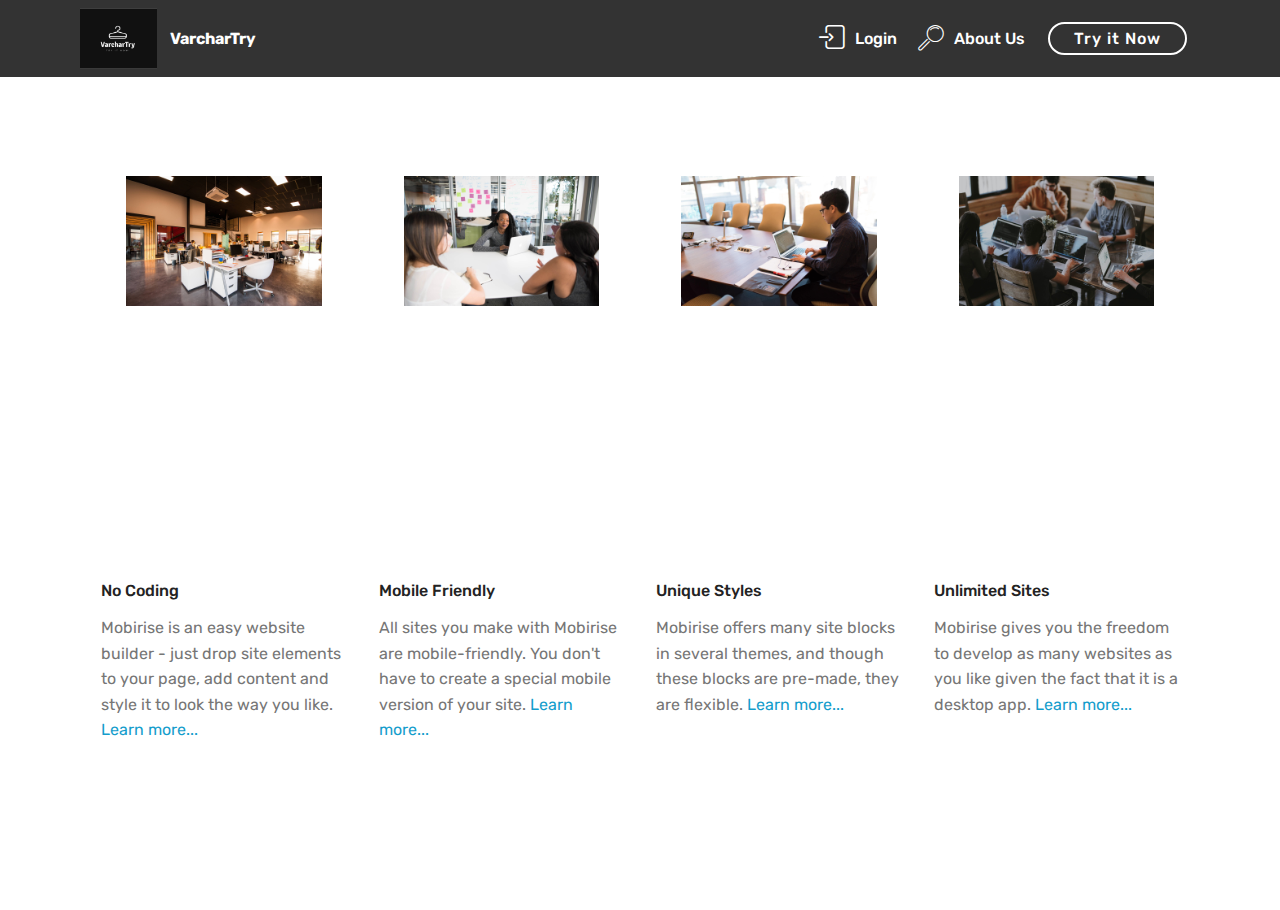
<file: page1.html>
<!DOCTYPE html>
<html  >
<head>
  <!-- Site made with Mobirise Website Builder v4.12.3, https://mobirise.com -->
  <meta charset="UTF-8">
  <meta http-equiv="X-UA-Compatible" content="IE=edge">
  <meta name="generator" content="Mobirise v4.12.3, mobirise.com">
  <meta name="viewport" content="width=device-width, initial-scale=1, minimum-scale=1">
  <link rel="shortcut icon" href="assets/images/logo-122x96.png" type="image/x-icon">
  <meta name="description" content="Website Builder Description">
  
  
  <title>Page 1</title>
  <link rel="stylesheet" href="assets/web/assets/mobirise-icons/mobirise-icons.css">
  <link rel="stylesheet" href="assets/web/assets/mobirise-icons-bold/mobirise-icons-bold.css">
  <link rel="stylesheet" href="assets/bootstrap/css/bootstrap.min.css">
  <link rel="stylesheet" href="assets/bootstrap/css/bootstrap-grid.min.css">
  <link rel="stylesheet" href="assets/bootstrap/css/bootstrap-reboot.min.css">
  <link rel="stylesheet" href="assets/tether/tether.min.css">
  <link rel="stylesheet" href="assets/dropdown/css/style.css">
  <link rel="stylesheet" href="assets/theme/css/style.css">
  <link rel="preload" as="style" href="assets/mobirise/css/mbr-additional.css"><link rel="stylesheet" href="assets/mobirise/css/mbr-additional.css" type="text/css">
  
  
  
</head>
<body>
  <section class="menu cid-qTkzRZLJNu" once="menu" id="menu1-3">

    

    <nav class="navbar navbar-expand beta-menu navbar-dropdown align-items-center navbar-fixed-top navbar-toggleable-sm">
        <button class="navbar-toggler navbar-toggler-right" type="button" data-toggle="collapse" data-target="#navbarSupportedContent" aria-controls="navbarSupportedContent" aria-expanded="false" aria-label="Toggle navigation">
            <div class="hamburger">
                <span></span>
                <span></span>
                <span></span>
                <span></span>
            </div>
        </button>
        <div class="menu-logo">
            <div class="navbar-brand">
                <span class="navbar-logo">
                    <a href="https://mobirise.com">
                         <img src="assets/images/logo-122x96.png" alt="Mobirise" title="" style="height: 3.8rem;">
                    </a>
                </span>
                <span class="navbar-caption-wrap"><a class="navbar-caption text-white display-4" href="#top">VarcharTry</a></span>
            </div>
        </div>
        <div class="collapse navbar-collapse" id="navbarSupportedContent">
            <ul class="navbar-nav nav-dropdown" data-app-modern-menu="true"><li class="nav-item">
                    <a class="nav-link link text-white display-4" href="https://mobirise.com"><span class="mbrib-login mbr-iconfont mbr-iconfont-btn"></span>
                        Login</a>
                </li>
                <li class="nav-item">
                    <a class="nav-link link text-white display-4" href="https://mobirise.com">
                        <span class="mbri-search mbr-iconfont mbr-iconfont-btn"></span>
                        About Us
                    </a>
                </li></ul>
            <div class="navbar-buttons mbr-section-btn"><a class="btn btn-sm btn-white-outline display-4" href="page1.html">Try it Now</a></div>
        </div>
    </nav>
</section>

<section class="engine"><a href="https://mobirise.info/v">html templates</a></section><section class="features2 cid-rVsFxqhuYc" id="features2-4">

    

    
    
    <div class="container">
        <div class="media-container-row">
            <div class="card p-3 col-12 col-md-6 col-lg-3">
                <div class="card-wrapper">
                    <div class="card-img">
                        <img src="assets/images/background1.jpg" alt="Mobirise">
                    </div>
                    <div class="card-box">
                        <h4 class="card-title pb-3 mbr-fonts-style display-7">
                            No Coding
                        </h4>
                        <p class="mbr-text mbr-fonts-style display-7">
                            Mobirise is an easy website builder - just drop site elements to your page, add content and style it to look the way you like. <a href="https://mobirise.co">Learn more...</a>
                        </p>
                    </div>
                </div>
            </div>

            <div class="card p-3 col-12 col-md-6 col-lg-3">
                <div class="card-wrapper">
                    <div class="card-img">
                        <img src="assets/images/background2.jpg" alt="Mobirise">
                    </div>
                    <div class="card-box ">
                        <h4 class="card-title pb-3 mbr-fonts-style display-7">
                            Mobile Friendly
                        </h4>
                        <p class="mbr-text mbr-fonts-style display-7">
                            All sites you make with Mobirise are mobile-friendly. You don't have to create a special mobile version of your site. <a href="https://mobirise.co">Learn more...</a>
                        </p>
                    </div>
                </div>
            </div>

            <div class="card p-3 col-12 col-md-6 col-lg-3">
                <div class="card-wrapper">
                    <div class="card-img">
                        <img src="assets/images/background3.jpg" alt="Mobirise">
                    </div>
                    <div class="card-box">
                        <h4 class="card-title pb-3 mbr-fonts-style display-7">
                            Unique Styles
                        </h4>
                        <p class="mbr-text mbr-fonts-style display-7">
                            Mobirise offers many site blocks in several themes, and though these blocks are pre-made, they are flexible. <a href="https://mobirise.co">Learn more...</a>
                        </p>
                    </div>
                </div>
            </div>

            <div class="card p-3 col-12 col-md-6 col-lg-3">
                <div class="card-wrapper">
                    <div class="card-img">
                        <img src="assets/images/background4.jpg" alt="Mobirise">
                    </div>
                    <div class="card-box">
                        <h4 class="card-title pb-3 mbr-fonts-style display-7">
                            Unlimited Sites
                        </h4>
                        <p class="mbr-text mbr-fonts-style display-7">
                            Mobirise gives you the freedom to develop as many websites as you like given the fact that it is a desktop app. <a href="https://mobirise.co">Learn more...</a>
                        </p>
                    </div>
                </div>
            </div>
        </div>
    </div>
</section>


  <script src="assets/web/assets/jquery/jquery.min.js"></script>
  <script src="assets/popper/popper.min.js"></script>
  <script src="assets/bootstrap/js/bootstrap.min.js"></script>
  <script src="assets/tether/tether.min.js"></script>
  <script src="assets/smoothscroll/smooth-scroll.js"></script>
  <script src="assets/dropdown/js/nav-dropdown.js"></script>
  <script src="assets/dropdown/js/navbar-dropdown.js"></script>
  <script src="assets/touchswipe/jquery.touch-swipe.min.js"></script>
  <script src="assets/theme/js/script.js"></script>
  
  
</body>
</html>
</file>
<file: assets/web/assets/mobirise-icons/mobirise-icons.css>
@font-face {
  font-family: 'MobiriseIcons';
  src:  url('mobirise-icons.eot?spat4u');
  src:  url('mobirise-icons.eot?spat4u#iefix') format('embedded-opentype'),
    url('mobirise-icons.ttf?spat4u') format('truetype'),
    url('mobirise-icons.woff?spat4u') format('woff'),
    url('mobirise-icons.svg?spat4u#MobiriseIcons') format('svg');
  font-weight: normal;
  font-style: normal;
  font-display: swap;
}

[class^="mbri-"], [class*=" mbri-"] {
  /* use !important to prevent issues with browser extensions that change fonts */
  font-family: MobiriseIcons !important;
  speak: none;
  font-style: normal;
  font-weight: normal;
  font-variant: normal;
  text-transform: none;
  line-height: 1;

  /* Better Font Rendering =========== */
  -webkit-font-smoothing: antialiased;
  -moz-osx-font-smoothing: grayscale;
}

.mbri-add-submenu:before {
  content: "\e900";
}
.mbri-alert:before {
  content: "\e901";
}
.mbri-align-center:before {
  content: "\e902";
}
.mbri-align-justify:before {
  content: "\e903";
}
.mbri-align-left:before {
  content: "\e904";
}
.mbri-align-right:before {
  content: "\e905";
}
.mbri-android:before {
  content: "\e906";
}
.mbri-apple:before {
  content: "\e907";
}
.mbri-arrow-down:before {
  content: "\e908";
}
.mbri-arrow-next:before {
  content: "\e909";
}
.mbri-arrow-prev:before {
  content: "\e90a";
}
.mbri-arrow-up:before {
  content: "\e90b";
}
.mbri-bold:before {
  content: "\e90c";
}
.mbri-bookmark:before {
  content: "\e90d";
}
.mbri-bootstrap:before {
  content: "\e90e";
}
.mbri-briefcase:before {
  content: "\e90f";
}
.mbri-browse:before {
  content: "\e910";
}
.mbri-bulleted-list:before {
  content: "\e911";
}
.mbri-calendar:before {
  content: "\e912";
}
.mbri-camera:before {
  content: "\e913";
}
.mbri-cart-add:before {
  content: "\e914";
}
.mbri-cart-full:before {
  content: "\e915";
}
.mbri-cash:before {
  content: "\e916";
}
.mbri-change-style:before {
  content: "\e917";
}
.mbri-chat:before {
  content: "\e918";
}
.mbri-clock:before {
  content: "\e919";
}
.mbri-close:before {
  content: "\e91a";
}
.mbri-cloud:before {
  content: "\e91b";
}
.mbri-code:before {
  content: "\e91c";
}
.mbri-contact-form:before {
  content: "\e91d";
}
.mbri-credit-card:before {
  content: "\e91e";
}
.mbri-cursor-click:before {
  content: "\e91f";
}
.mbri-cust-feedback:before {
  content: "\e920";
}
.mbri-database:before {
  content: "\e921";
}
.mbri-delivery:before {
  content: "\e922";
}
.mbri-desktop:before {
  content: "\e923";
}
.mbri-devices:before {
  content: "\e924";
}
.mbri-down:before {
  content: "\e925";
}
.mbri-download:before {
  content: "\e989";
}
.mbri-drag-n-drop:before {
  content: "\e927";
}
.mbri-drag-n-drop2:before {
  content: "\e928";
}
.mbri-edit:before {
  content: "\e929";
}
.mbri-edit2:before {
  content: "\e92a";
}
.mbri-error:before {
  content: "\e92b";
}
.mbri-extension:before {
  content: "\e92c";
}
.mbri-features:before {
  content: "\e92d";
}
.mbri-file:before {
  content: "\e92e";
}
.mbri-flag:before {
  content: "\e92f";
}
.mbri-folder:before {
  content: "\e930";
}
.mbri-gift:before {
  content: "\e931";
}
.mbri-github:before {
  content: "\e932";
}
.mbri-globe:before {
  content: "\e933";
}
.mbri-globe-2:before {
  content: "\e934";
}
.mbri-growing-chart:before {
  content: "\e935";
}
.mbri-hearth:before {
  content: "\e936";
}
.mbri-help:before {
  content: "\e937";
}
.mbri-home:before {
  content: "\e938";
}
.mbri-hot-cup:before {
  content: "\e939";
}
.mbri-idea:before {
  content: "\e93a";
}
.mbri-image-gallery:before {
  content: "\e93b";
}
.mbri-image-slider:before {
  content: "\e93c";
}
.mbri-info:before {
  content: "\e93d";
}
.mbri-italic:before {
  content: "\e93e";
}
.mbri-key:before {
  content: "\e93f";
}
.mbri-laptop:before {
  content: "\e940";
}
.mbri-layers:before {
  content: "\e941";
}
.mbri-left-right:before {
  content: "\e942";
}
.mbri-left:before {
  content: "\e943";
}
.mbri-letter:before {
  content: "\e944";
}
.mbri-like:before {
  content: "\e945";
}
.mbri-link:before {
  content: "\e946";
}
.mbri-lock:before {
  content: "\e947";
}
.mbri-login:before {
  content: "\e948";
}
.mbri-logout:before {
  content: "\e949";
}
.mbri-magic-stick:before {
  content: "\e94a";
}
.mbri-map-pin:before {
  content: "\e94b";
}
.mbri-menu:before {
  content: "\e94c";
}
.mbri-mobile:before {
  content: "\e94d";
}
.mbri-mobile2:before {
  content: "\e94e";
}
.mbri-mobirise:before {
  content: "\e94f";
}
.mbri-more-horizontal:before {
  content: "\e950";
}
.mbri-more-vertical:before {
  content: "\e951";
}
.mbri-music:before {
  content: "\e952";
}
.mbri-new-file:before {
  content: "\e953";
}
.mbri-numbered-list:before {
  content: "\e954";
}
.mbri-opened-folder:before {
  content: "\e955";
}
.mbri-pages:before {
  content: "\e956";
}
.mbri-paper-plane:before {
  content: "\e957";
}
.mbri-paperclip:before {
  content: "\e958";
}
.mbri-photo:before {
  content: "\e959";
}
.mbri-photos:before {
  content: "\e95a";
}
.mbri-pin:before {
  content: "\e95b";
}
.mbri-play:before {
  content: "\e95c";
}
.mbri-plus:before {
  content: "\e95d";
}
.mbri-preview:before {
  content: "\e95e";
}
.mbri-print:before {
  content: "\e95f";
}
.mbri-protect:before {
  content: "\e960";
}
.mbri-question:before {
  content: "\e961";
}
.mbri-quote-left:before {
  content: "\e962";
}
.mbri-quote-right:before {
  content: "\e963";
}
.mbri-refresh:before {
  content: "\e964";
}
.mbri-responsive:before {
  content: "\e965";
}
.mbri-right:before {
  content: "\e966";
}
.mbri-rocket:before {
  content: "\e967";
}
.mbri-sad-face:before {
  content: "\e968";
}
.mbri-sale:before {
  content: "\e969";
}
.mbri-save:before {
  content: "\e96a";
}
.mbri-search:before {
  content: "\e96b";
}
.mbri-setting:before {
  content: "\e96c";
}
.mbri-setting2:before {
  content: "\e96d";
}
.mbri-setting3:before {
  content: "\e96e";
}
.mbri-share:before {
  content: "\e96f";
}
.mbri-shopping-bag:before {
  content: "\e970";
}
.mbri-shopping-basket:before {
  content: "\e971";
}
.mbri-shopping-cart:before {
  content: "\e972";
}
.mbri-sites:before {
  content: "\e973";
}
.mbri-smile-face:before {
  content: "\e974";
}
.mbri-speed:before {
  content: "\e975";
}
.mbri-star:before {
  content: "\e976";
}
.mbri-success:before {
  content: "\e977";
}
.mbri-sun:before {
  content: "\e978";
}
.mbri-sun2:before {
  content: "\e979";
}
.mbri-tablet:before {
  content: "\e97a";
}
.mbri-tablet-vertical:before {
  content: "\e97b";
}
.mbri-target:before {
  content: "\e97c";
}
.mbri-timer:before {
  content: "\e97d";
}
.mbri-to-ftp:before {
  content: "\e97e";
}
.mbri-to-local-drive:before {
  content: "\e97f";
}
.mbri-touch-swipe:before {
  content: "\e980";
}
.mbri-touch:before {
  content: "\e981";
}
.mbri-trash:before {
  content: "\e982";
}
.mbri-underline:before {
  content: "\e983";
}
.mbri-unlink:before {
  content: "\e984";
}
.mbri-unlock:before {
  content: "\e985";
}
.mbri-up-down:before {
  content: "\e986";
}
.mbri-up:before {
  content: "\e987";
}
.mbri-update:before {
  content: "\e988";
}
.mbri-upload:before {
 content: "\e926"; 
}
.mbri-user:before {
  content: "\e98a";
}
.mbri-user2:before {
  content: "\e98b";
}
.mbri-users:before {
  content: "\e98c";
}
.mbri-video:before {
  content: "\e98d";
}
.mbri-video-play:before {
  content: "\e98e";
}
.mbri-watch:before {
  content: "\e98f";
}
.mbri-website-theme:before {
  content: "\e990";
}
.mbri-wifi:before {
  content: "\e991";
}
.mbri-windows:before {
  content: "\e992";
}
.mbri-zoom-out:before {
  content: "\e993";
}
.mbri-redo:before {
  content: "\e994";
}
.mbri-undo:before {
  content: "\e995";
}
</file>
<file: assets/web/assets/mobirise-icons-bold/mobirise-icons-bold.css>
@font-face {
  font-family: 'mobirise-icons-bold';
  font-display: swap;
  src:  url('mobirise-icons-bold.eot?m1l4yr');
  src:  url('mobirise-icons-bold.eot?m1l4yr#iefix') format('embedded-opentype'),
    url('mobirise-icons-bold.ttf?m1l4yr') format('truetype'),
    url('mobirise-icons-bold.woff?m1l4yr') format('woff'),
    url('mobirise-icons-bold.svg?m1l4yr#mobirise-icons-bold') format('svg');
  font-weight: normal;
  font-style: normal;
}

[class^="mbrib-"], [class*="mbrib-"] {
  /* use !important to prevent issues with browser extensions that change fonts */
  font-family: 'mobirise-icons-bold' !important;
  speak: none;
  font-style: normal;
  font-weight: normal;
  font-variant: normal;
  text-transform: none;
  line-height: 1;

  /* Better Font Rendering =========== */
  -webkit-font-smoothing: antialiased;
  -moz-osx-font-smoothing: grayscale;
}

.mbrib-add-submenu:before {
  content: "\e900";
}
.mbrib-alert:before {
  content: "\e901";
}
.mbrib-align-center:before {
  content: "\e902";
}
.mbrib-align-justify:before {
  content: "\e903";
}
.mbrib-align-left:before {
  content: "\e904";
}
.mbrib-align-right:before {
  content: "\e905";
}
.mbrib-android:before {
  content: "\e906";
}
.mbrib-apple:before {
  content: "\e907";
}
.mbrib-arrow-down:before {
  content: "\e908";
}
.mbrib-arrow-next:before {
  content: "\e909";
}
.mbrib-arrow-prev:before {
  content: "\e90a";
}
.mbrib-arrow-up:before {
  content: "\e90b";
}
.mbrib-bold:before {
  content: "\e90c";
}
.mbrib-bookmark:before {
  content: "\e90d";
}
.mbrib-bootstrap:before {
  content: "\e90e";
}
.mbrib-briefcase:before {
  content: "\e90f";
}
.mbrib-browse:before {
  content: "\e910";
}
.mbrib-bulleted-list:before {
  content: "\e911";
}
.mbrib-calendar:before {
  content: "\e912";
}
.mbrib-camera:before {
  content: "\e913";
}
.mbrib-cart-add:before {
  content: "\e914";
}
.mbrib-cart-full:before {
  content: "\e915";
}
.mbrib-cash:before {
  content: "\e916";
}
.mbrib-change-style:before {
  content: "\e917";
}
.mbrib-chat:before {
  content: "\e918";
}
.mbrib-clock:before {
  content: "\e919";
}
.mbrib-close:before {
  content: "\e91a";
}
.mbrib-cloud:before {
  content: "\e91b";
}
.mbrib-code:before {
  content: "\e91c";
}
.mbrib-contact-form:before {
  content: "\e91d";
}
.mbrib-credit-card:before {
  content: "\e91e";
}
.mbrib-cursor-click:before {
  content: "\e91f";
}
.mbrib-cust-feedback:before {
  content: "\e920";
}
.mbrib-database:before {
  content: "\e921";
}
.mbrib-delivery:before {
  content: "\e922";
}
.mbrib-desktop:before {
  content: "\e923";
}
.mbrib-devices:before {
  content: "\e924";
}
.mbrib-down:before {
  content: "\e925";
}
.mbrib-download:before {
  content: "\e926";
}
.mbrib-drag-n-drop:before {
  content: "\e927";
}
.mbrib-drag-n-drop2:before {
  content: "\e928";
}
.mbrib-edit:before {
  content: "\e929";
}
.mbrib-edit2:before {
  content: "\e92a";
}
.mbrib-error:before {
  content: "\e92b";
}
.mbrib-extension:before {
  content: "\e92c";
}
.mbrib-features:before {
  content: "\e92d";
}
.mbrib-file:before {
  content: "\e92e";
}
.mbrib-flag:before {
  content: "\e92f";
}
.mbrib-folder:before {
  content: "\e930";
}
.mbrib-gift:before {
  content: "\e931";
}
.mbrib-github:before {
  content: "\e932";
}
.mbrib-globe-2:before {
  content: "\e933";
}
.mbrib-globe:before {
  content: "\e934";
}
.mbrib-growing-chart:before {
  content: "\e935";
}
.mbrib-hearth:before {
  content: "\e936";
}
.mbrib-help:before {
  content: "\e937";
}
.mbrib-home:before {
  content: "\e938";
}
.mbrib-hot-cup:before {
  content: "\e939";
}
.mbrib-idea:before {
  content: "\e93a";
}
.mbrib-image-gallery:before {
  content: "\e93b";
}
.mbrib-image-slider:before {
  content: "\e93c";
}
.mbrib-info:before {
  content: "\e93d";
}
.mbrib-italic:before {
  content: "\e93e";
}
.mbrib-key:before {
  content: "\e93f";
}
.mbrib-laptop:before {
  content: "\e940";
}
.mbrib-layers:before {
  content: "\e941";
}
.mbrib-left-right:before {
  content: "\e942";
}
.mbrib-left:before {
  content: "\e943";
}
.mbrib-letter:before {
  content: "\e944";
}
.mbrib-like:before {
  content: "\e945";
}
.mbrib-link:before {
  content: "\e946";
}
.mbrib-lock:before {
  content: "\e947";
}
.mbrib-login:before {
  content: "\e948";
}
.mbrib-logout:before {
  content: "\e949";
}
.mbrib-magic-stick:before {
  content: "\e94a";
}
.mbrib-map-pin:before {
  content: "\e94b";
}
.mbrib-menu:before {
  content: "\e94c";
}
.mbrib-mobile:before {
  content: "\e94d";
}
.mbrib-mobile2:before {
  content: "\e94e";
}
.mbrib-mobirise:before {
  content: "\e94f";
}
.mbrib-more-horizontal:before {
  content: "\e950";
}
.mbrib-more-vertical:before {
  content: "\e951";
}
.mbrib-music:before {
  content: "\e952";
}
.mbrib-new-file:before {
  content: "\e953";
}
.mbrib-numbered-list:before {
  content: "\e954";
}
.mbrib-opened-folder:before {
  content: "\e955";
}
.mbrib-pages:before {
  content: "\e956";
}
.mbrib-paper-plane:before {
  content: "\e957";
}
.mbrib-paperclip:before {
  content: "\e958";
}
.mbrib-photo:before {
  content: "\e959";
}
.mbrib-photos:before {
  content: "\e95a";
}
.mbrib-pin:before {
  content: "\e95b";
}
.mbrib-play:before {
  content: "\e95c";
}
.mbrib-plus:before {
  content: "\e95d";
}
.mbrib-preview:before {
  content: "\e95e";
}
.mbrib-print:before {
  content: "\e95f";
}
.mbrib-protect:before {
  content: "\e960";
}
.mbrib-question:before {
  content: "\e961";
}
.mbrib-quote-left:before {
  content: "\e962";
}
.mbrib-quote-right:before {
  content: "\e963";
}
.mbrib-redo:before {
  content: "\e964";
}
.mbrib-refresh:before {
  content: "\e965";
}
.mbrib-responsive:before {
  content: "\e966";
}
.mbrib-right:before {
  content: "\e967";
}
.mbrib-rocket:before {
  content: "\e968";
}
.mbrib-sad-face:before {
  content: "\e969";
}
.mbrib-sale:before {
  content: "\e96a";
}
.mbrib-save:before {
  content: "\e96b";
}
.mbrib-search:before {
  content: "\e96c";
}
.mbrib-setting:before {
  content: "\e96d";
}
.mbrib-setting2:before {
  content: "\e96e";
}
.mbrib-setting3:before {
  content: "\e96f";
}
.mbrib-share:before {
  content: "\e970";
}
.mbrib-shopping-bag:before {
  content: "\e971";
}
.mbrib-shopping-basket:before {
  content: "\e972";
}
.mbrib-shopping-cart:before {
  content: "\e973";
}
.mbrib-sites:before {
  content: "\e974";
}
.mbrib-smile-face:before {
  content: "\e975";
}
.mbrib-speed:before {
  content: "\e976";
}
.mbrib-star:before {
  content: "\e977";
}
.mbrib-success:before {
  content: "\e978";
}
.mbrib-sun:before {
  content: "\e979";
}
.mbrib-sun2:before {
  content: "\e97a";
}
.mbrib-tablet-vertical:before {
  content: "\e97b";
}
.mbrib-tablet:before {
  content: "\e97c";
}
.mbrib-target:before {
  content: "\e97d";
}
.mbrib-timer:before {
  content: "\e97e";
}
.mbrib-to-ftp:before {
  content: "\e97f";
}
.mbrib-to-local-drive:before {
  content: "\e980";
}
.mbrib-touch-swipe:before {
  content: "\e981";
}
.mbrib-touch:before {
  content: "\e982";
}
.mbrib-trash:before {
  content: "\e983";
}
.mbrib-underline:before {
  content: "\e984";
}
.mbrib-undo:before {
  content: "\e985";
}
.mbrib-unlink:before {
  content: "\e986";
}
.mbrib-unlock:before {
  content: "\e987";
}
.mbrib-up-down:before {
  content: "\e988";
}
.mbrib-up:before {
  content: "\e989";
}
.mbrib-update:before {
  content: "\e98a";
}
.mbrib-upload:before {
  content: "\e98b";
}
.mbrib-user:before {
  content: "\e98c";
}
.mbrib-user2:before {
  content: "\e98d";
}
.mbrib-users:before {
  content: "\e98e";
}
.mbrib-video-play:before {
  content: "\e98f";
}
.mbrib-video:before {
  content: "\e990";
}
.mbrib-watch:before {
  content: "\e991";
}
.mbrib-website-theme:before {
  content: "\e992";
}
.mbrib-wifi:before {
  content: "\e993";
}
.mbrib-windows:before {
  content: "\e994";
}
.mbrib-zoom-out:before {
  content: "\e995";
}
</file>
<file: assets/dropdown/css/style.css>
.navbar-dropdown {
  left: 0;
  padding: 0;
  position: absolute;
  right: 0;
  top: 0;
  transition: all 0.45s ease;
  z-index: 1030;
  background: #282828; }
  .navbar-dropdown .navbar-logo {
    margin-right: 0.8rem;
    transition: margin 0.3s ease-in-out;
    vertical-align: middle; }
    .navbar-dropdown .navbar-logo img {
      height: 3.125rem;
      transition: all 0.3s ease-in-out; }
    .navbar-dropdown .navbar-logo.mbr-iconfont {
      font-size: 3.125rem;
      line-height: 3.125rem; }
  .navbar-dropdown .navbar-caption {
    font-weight: 700;
    white-space: normal;
    vertical-align: -4px;
    line-height: 3.125rem !important; }
    .navbar-dropdown .navbar-caption, .navbar-dropdown .navbar-caption:hover {
      color: inherit;
      text-decoration: none; }
  .navbar-dropdown .mbr-iconfont + .navbar-caption {
    vertical-align: -1px; }
  .navbar-dropdown.navbar-fixed-top {
    position: fixed; }
  .navbar-dropdown .navbar-brand span {
    vertical-align: -4px; }
  .navbar-dropdown.bg-color.transparent {
    background: none; }
  .navbar-dropdown.navbar-short .navbar-brand {
    padding: 0.625rem 0; }
    .navbar-dropdown.navbar-short .navbar-brand span {
      vertical-align: -1px; }
  .navbar-dropdown.navbar-short .navbar-caption {
    line-height: 2.375rem !important;
    vertical-align: -2px; }
  .navbar-dropdown.navbar-short .navbar-logo {
    margin-right: 0.5rem; }
    .navbar-dropdown.navbar-short .navbar-logo img {
      height: 2.375rem; }
    .navbar-dropdown.navbar-short .navbar-logo.mbr-iconfont {
      font-size: 2.375rem;
      line-height: 2.375rem; }
  .navbar-dropdown.navbar-short .mbr-table-cell {
    height: 3.625rem; }
  .navbar-dropdown .navbar-close {
    left: 0.6875rem;
    position: fixed;
    top: 0.75rem;
    z-index: 1000; }
  .navbar-dropdown .hamburger-icon {
    content: "";
    display: inline-block;
    vertical-align: middle;
    width: 16px;
    -webkit-box-shadow: 0 -6px 0 1px #282828,0 0 0 1px #282828,0 6px 0 1px #282828;
    -moz-box-shadow: 0 -6px 0 1px #282828,0 0 0 1px #282828,0 6px 0 1px #282828;
    box-shadow: 0 -6px 0 1px #282828,0 0 0 1px #282828,0 6px 0 1px #282828; }

.dropdown-menu .dropdown-toggle[data-toggle="dropdown-submenu"]::after {
  border-bottom: 0.35em solid transparent;
  border-left: 0.35em solid;
  border-right: 0;
  border-top: 0.35em solid transparent;
  margin-left: 0.3rem; }

.dropdown-menu .dropdown-item:focus {
  outline: 0; }

.nav-dropdown {
  font-size: 0.75rem;
  font-weight: 500;
  height: auto !important; }
  .nav-dropdown .nav-btn {
    padding-left: 1rem; }
  .nav-dropdown .link {
    margin: .667em 1.667em;
    font-weight: 500;
    padding: 0;
    transition: color .2s ease-in-out; }
    .nav-dropdown .link.dropdown-toggle {
      margin-right: 2.583em; }
      .nav-dropdown .link.dropdown-toggle::after {
        margin-left: .25rem;
        border-top: 0.35em solid;
        border-right: 0.35em solid transparent;
        border-left: 0.35em solid transparent;
        border-bottom: 0; }
      .nav-dropdown .link.dropdown-toggle[aria-expanded="true"] {
        margin: 0;
        padding: 0.667em 3.263em  0.667em 1.667em; }
  .nav-dropdown .link::after,
  .nav-dropdown .dropdown-item::after {
    color: inherit; }
  .nav-dropdown .btn {
    font-size: 0.75rem;
    font-weight: 700;
    letter-spacing: 0;
    margin-bottom: 0;
    padding-left: 1.25rem;
    padding-right: 1.25rem; }
  .nav-dropdown .dropdown-menu {
    border-radius: 0;
    border: 0;
    left: 0;
    margin: 0;
    padding-bottom: 1.25rem;
    padding-top: 1.25rem;
    position: relative; }
  .nav-dropdown .dropdown-submenu {
    margin-left: 0.125rem;
    top: 0; }
  .nav-dropdown .dropdown-item {
    font-weight: 500;
    line-height: 2;
    padding: 0.3846em 4.615em 0.3846em 1.5385em;
    position: relative;
    transition: color .2s ease-in-out, background-color .2s ease-in-out; }
    .nav-dropdown .dropdown-item::after {
      margin-top: -0.3077em;
      position: absolute;
      right: 1.1538em;
      top: 50%; }
    .nav-dropdown .dropdown-item:focus, .nav-dropdown .dropdown-item:hover {
      background: none; }

@media (max-width: 767px) {
  .nav-dropdown.navbar-toggleable-sm {
    bottom: 0;
    display: none;
    left: 0;
    overflow-x: hidden;
    position: fixed;
    top: 0;
    transform: translateX(-100%);
    -ms-transform: translateX(-100%);
    -webkit-transform: translateX(-100%);
    width: 18.75rem;
    z-index: 999; } }
.nav-dropdown.navbar-toggleable-xl {
  bottom: 0;
  display: none;
  left: 0;
  overflow-x: hidden;
  position: fixed;
  top: 0;
  transform: translateX(-100%);
  -ms-transform: translateX(-100%);
  -webkit-transform: translateX(-100%);
  width: 18.75rem;
  z-index: 999; }

.nav-dropdown-sm {
  display: block !important;
  overflow-x: hidden;
  overflow: auto;
  padding-top: 3.875rem; }
  .nav-dropdown-sm::after {
    content: "";
    display: block;
    height: 3rem;
    width: 100%; }
  .nav-dropdown-sm.collapse.in ~ .navbar-close {
    display: block !important; }
  .nav-dropdown-sm.collapsing, .nav-dropdown-sm.collapse.in {
    transform: translateX(0);
    -ms-transform: translateX(0);
    -webkit-transform: translateX(0);
    transition: all 0.25s ease-out;
    -webkit-transition: all 0.25s ease-out;
    background: #282828; }
  .nav-dropdown-sm.collapsing[aria-expanded="false"] {
    transform: translateX(-100%);
    -ms-transform: translateX(-100%);
    -webkit-transform: translateX(-100%); }
  .nav-dropdown-sm .nav-item {
    display: block;
    margin-left: 0 !important;
    padding-left: 0; }
  .nav-dropdown-sm .link,
  .nav-dropdown-sm .dropdown-item {
    border-top: 1px dotted rgba(255, 255, 255, 0.1);
    font-size: 0.8125rem;
    line-height: 1.6;
    margin: 0 !important;
    padding: 0.875rem 2.4rem 0.875rem 1.5625rem !important;
    position: relative;
    white-space: normal; }
    .nav-dropdown-sm .link:focus, .nav-dropdown-sm .link:hover,
    .nav-dropdown-sm .dropdown-item:focus,
    .nav-dropdown-sm .dropdown-item:hover {
      background: rgba(0, 0, 0, 0.2) !important;
      color: #c0a375; }
  .nav-dropdown-sm .nav-btn {
    position: relative;
    padding: 1.5625rem 1.5625rem 0 1.5625rem; }
    .nav-dropdown-sm .nav-btn::before {
      border-top: 1px dotted rgba(255, 255, 255, 0.1);
      content: "";
      left: 0;
      position: absolute;
      top: 0;
      width: 100%; }
    .nav-dropdown-sm .nav-btn + .nav-btn {
      padding-top: 0.625rem; }
      .nav-dropdown-sm .nav-btn + .nav-btn::before {
        display: none; }
  .nav-dropdown-sm .btn {
    padding: 0.625rem 0; }
  .nav-dropdown-sm .dropdown-toggle[data-toggle="dropdown-submenu"]::after {
    margin-left: .25rem;
    border-top: 0.35em solid;
    border-right: 0.35em solid transparent;
    border-left: 0.35em solid transparent;
    border-bottom: 0; }
  .nav-dropdown-sm .dropdown-toggle[data-toggle="dropdown-submenu"][aria-expanded="true"]::after {
    border-top: 0;
    border-right: 0.35em solid transparent;
    border-left: 0.35em solid transparent;
    border-bottom: 0.35em solid; }
  .nav-dropdown-sm .dropdown-menu {
    margin: 0;
    padding: 0;
    position: relative;
    top: 0;
    left: 0;
    width: 100%;
    border: 0;
    float: none;
    border-radius: 0;
    background: none; }
  .nav-dropdown-sm .dropdown-submenu {
    left: 100%;
    margin-left: 0.125rem;
    margin-top: -1.25rem;
    top: 0; }

.navbar-toggleable-sm .nav-dropdown .dropdown-menu {
  position: absolute; }

.navbar-toggleable-sm .nav-dropdown .dropdown-submenu {
  left: 100%;
  margin-left: 0.125rem;
  margin-top: -1.25rem;
  top: 0; }

.navbar-toggleable-sm.opened .nav-dropdown .dropdown-menu {
  position: relative; }

.navbar-toggleable-sm.opened .nav-dropdown .dropdown-submenu {
  left: 0;
  margin-left: 00rem;
  margin-top: 0rem;
  top: 0; }

.is-builder .nav-dropdown.collapsing {
  transition: none !important; }

/*# sourceMappingURL=style.css.map */
</file>
<file: assets/theme/css/style.css>
@charset "UTF-8";
/*!
 * Mobirise v4 theme (https://mobirise.com/)
 * Copyright 2017 Mobirise
 */
section {
  background-color: #eeeeee;
}

body {
  font-style: normal;
  line-height: 1.5;
}

section,
.container,
.container-fluid {
  position: relative;
  word-wrap: break-word;
}

a.mbr-iconfont:hover {
  text-decoration: none;
}

.article .lead p,
.article .lead ul,
.article .lead ol,
.article .lead pre,
.article .lead blockquote {
  margin-bottom: 0;
}

ul,
ol,
pre,
blockquote {
  margin-bottom: 2.3125rem;
}

pre {
  background: #f4f4f4;
  padding: 10px 24px;
  white-space: pre-wrap;
}

.inactive {
  -webkit-user-select: none;
  -moz-user-select: none;
  -ms-user-select: none;
  user-select: none;
  pointer-events: none;
  -webkit-user-drag: none;
  user-drag: none;
}

.mbr-section__comments .row {
  justify-content: center;
  -webkit-justify-content: center;
}

a {
  font-style: normal;
  font-weight: 400;
  cursor: pointer;
}
a, a:hover {
  text-decoration: none;
}

figure {
  margin-bottom: 0;
}

body {
  color: #232323;
}

h1,
h2,
h3,
h4,
h5,
h6,
.h1,
.h2,
.h3,
.h4,
.h5,
.h6,
.display-1,
.display-2,
.display-3,
.display-4 {
  line-height: 1;
  word-break: break-word;
  word-wrap: break-word;
}

.mbr-section-title {
  font-style: normal;
  line-height: 1.2;
}

.mbr-section-subtitle {
  line-height: 1.3;
}

.mbr-text {
  font-style: normal;
  line-height: 1.6;
}

b,
strong {
  font-weight: bold;
}

blockquote {
  padding: 10px 0 10px 20px;
  position: relative;
  border-left: 2px solid;
  border-color: #ff3366;
}

input:-webkit-autofill, input:-webkit-autofill:hover, input:-webkit-autofill:focus, input:-webkit-autofill:active {
  transition-delay: 9999s;
  transition-property: background-color, color;
}

textarea[type=hidden] {
  display: none;
}

body {
  position: relative;
}

section {
  background-position: 50% 50%;
  background-repeat: no-repeat;
  background-size: cover;
}
section .mbr-background-video,
section .mbr-background-video-preview {
  position: absolute;
  bottom: 0;
  left: 0;
  right: 0;
  top: 0;
}

.hidden {
  visibility: hidden;
}

.mbr-z-index20 {
  z-index: 20;
}

/*! Base colors */
.mbr-white {
  color: #ffffff;
}

.mbr-black {
  color: #000000;
}

.mbr-bg-white {
  background-color: #ffffff;
}

.mbr-bg-black {
  background-color: #000000;
}

/*! Text-aligns */
.align-left {
  text-align: left;
}

.align-center {
  text-align: center;
}

.align-right {
  text-align: right;
}

@media (max-width: 767px) {
  .align-left,
.align-center,
.align-right,
.mbr-section-btn,
.mbr-section-title {
    text-align: center;
  }
}
/*! Font-weight  */
.mbr-light {
  font-weight: 300;
}

.mbr-regular {
  font-weight: 400;
}

.mbr-semibold {
  font-weight: 500;
}

.mbr-bold {
  font-weight: 700;
}

/*! Media  */
.media-size-item {
  -webkit-flex: 1 1 auto;
  -moz-flex: 1 1 auto;
  -ms-flex: 1 1 auto;
  -o-flex: 1 1 auto;
  flex: 1 1 auto;
}

.media-content {
  -webkit-flex-basis: 100%;
  flex-basis: 100%;
}

.media-container-row {
  display: -ms-flexbox;
  display: -webkit-flex;
  display: flex;
  -webkit-flex-direction: row;
  -ms-flex-direction: row;
  flex-direction: row;
  -webkit-flex-wrap: wrap;
  -ms-flex-wrap: wrap;
  flex-wrap: wrap;
  -webkit-justify-content: center;
  -ms-flex-pack: center;
  justify-content: center;
  -webkit-align-content: center;
  -ms-flex-line-pack: center;
  align-content: center;
  -webkit-align-items: start;
  -ms-flex-align: start;
  align-items: start;
}
.media-container-row .media-size-item {
  width: 400px;
}

.media-container-column {
  display: -ms-flexbox;
  display: -webkit-flex;
  display: flex;
  -webkit-flex-direction: column;
  -ms-flex-direction: column;
  flex-direction: column;
  -webkit-flex-wrap: wrap;
  -ms-flex-wrap: wrap;
  flex-wrap: wrap;
  -webkit-justify-content: center;
  -ms-flex-pack: center;
  justify-content: center;
  -webkit-align-content: center;
  -ms-flex-line-pack: center;
  align-content: center;
  -webkit-align-items: stretch;
  -ms-flex-align: stretch;
  align-items: stretch;
}
.media-container-column > * {
  width: 100%;
}

@media (min-width: 992px) {
  .media-container-row {
    -webkit-flex-wrap: nowrap;
    -ms-flex-wrap: nowrap;
    flex-wrap: nowrap;
  }
}
figure {
  overflow: hidden;
}

figure[mbr-media-size] {
  transition: width 0.1s;
}

.mbr-figure img,
.mbr-figure iframe {
  display: block;
  width: 100%;
}

.card {
  background-color: transparent;
  border: none;
}

.card-box {
  width: 100%;
}

.card-img {
  text-align: center;
  flex-shrink: 0;
  -webkit-flex-shrink: 0;
  cursor: pointer;
  height: 400px;
  width: 200px;
  padding: 25px;
}

.media {
  max-width: 100%;
  margin: 0 auto;
}

.mbr-figure {
  -ms-flex-item-align: center;
  -ms-grid-row-align: center;
  -webkit-align-self: center;
  align-self: center;
}

.media-container > div {
  max-width: 100%;
}

.mbr-figure img,
.card-img img {
  width: 100%;
}

@media (max-width: 991px) {
  .media-size-item {
    width: auto !important;
  }

  .media {
    width: auto;
  }

  .mbr-figure {
    width: 100% !important;
  }
}
/*! Buttons */
.btn {
  font-weight: 500;
  border-width: 2px;
  font-style: normal;
  letter-spacing: 1px;
  margin: 0.4rem 0.8rem;
  white-space: normal;
  -webkit-transition: all 0.3s ease-in-out;
  -moz-transition: all 0.3s ease-in-out;
  transition: all 0.3s ease-in-out;
  display: inline-flex;
  align-items: center;
  justify-content: center;
  word-break: break-word;
  -webkit-align-items: center;
  -webkit-justify-content: center;
  display: -webkit-inline-flex;
}

.btn-sm {
  font-weight: 500;
  letter-spacing: 1px;
  -webkit-transition: all 0.3s ease-in-out;
  -moz-transition: all 0.3s ease-in-out;
  transition: all 0.3s ease-in-out;
}

.btn-md {
  font-weight: 500;
  letter-spacing: 1px;
  margin: 0.4rem 0.8rem !important;
  -webkit-transition: all 0.3s ease-in-out;
  -moz-transition: all 0.3s ease-in-out;
  transition: all 0.3s ease-in-out;
}

.btn-lg {
  font-weight: 500;
  letter-spacing: 1px;
  margin: 0.4rem 0.8rem !important;
  -webkit-transition: all 0.3s ease-in-out;
  -moz-transition: all 0.3s ease-in-out;
  transition: all 0.3s ease-in-out;
}

.mbr-section-btn {
  margin-left: -0.25rem;
  margin-right: -0.25rem;
  font-size: 0;
}

nav .mbr-section-btn {
  margin-left: 0rem;
  margin-right: 0rem;
}

.btn-form {
  border-radius: 0;
}
.btn-form:hover {
  cursor: pointer;
}

/*! Btn icon margin */
.btn .mbr-iconfont,
.btn.btn-sm .mbr-iconfont {
  cursor: pointer;
  margin-right: 0.5rem;
}

.btn.btn-md .mbr-iconfont,
.btn.btn-md .mbr-iconfont {
  margin-right: 0.8rem;
}

.mbr-regular {
  font-weight: 400;
}

.mbr-semibold {
  font-weight: 500;
}

.mbr-bold {
  font-weight: 700;
}

[type=submit] {
  -webkit-appearance: none;
}

/*! Full-screen */
.mbr-fullscreen .mbr-overlay {
  min-height: 100vh;
}

.mbr-fullscreen {
  display: flex;
  display: -webkit-flex;
  display: -moz-flex;
  display: -ms-flex;
  display: -o-flex;
  align-items: center;
  -webkit-align-items: center;
  min-height: 100vh;
  padding-top: 3rem;
  padding-bottom: 3rem;
}

/*! Map */
.map {
  height: 25rem;
  position: relative;
}
.map iframe {
  width: 100%;
  height: 100%;
}

.mbr-overlay {
  background-color: #000;
  bottom: 0;
  left: 0;
  opacity: 0.5;
  position: absolute;
  right: 0;
  top: 0;
  z-index: 0;
  pointer-events: none;
}

/* Form */
blockquote {
  font-style: italic;
  padding: 10px 0 10px 20px;
  font-size: 1.09rem;
  position: relative;
  border-width: 3px;
}

.form-control {
  background-color: #f5f5f5;
  box-shadow: none;
  color: #565656;
  line-height: 1.43;
  min-height: 3.5em;
  padding: 1.07em 0.5em;
}
.form-control, .form-control:focus {
  border: 1px solid #e8e8e8;
}
.form-active .form-control:invalid {
  border-color: red;
}

.form-control-label {
  position: relative;
  cursor: pointer;
  margin-bottom: 0.357em;
  padding: 0;
}

.alert {
  color: #ffffff;
  border-radius: 0;
  border: 0;
  font-size: 0.875rem;
  line-height: 1.5;
  margin-bottom: 1.875rem;
  padding: 1.25rem;
  position: relative;
}
.alert.alert-form::after {
  background-color: inherit;
  bottom: -7px;
  content: "";
  display: block;
  height: 14px;
  left: 50%;
  margin-left: -7px;
  position: absolute;
  transform: rotate(45deg);
  width: 14px;
  -webkit-transform: rotate(45deg);
}

.form-asterisk {
  font-family: initial;
  position: absolute;
  top: -2px;
  font-weight: normal;
}

/*! Scroll to top arrow */
#scrollToTop a i:before {
  content: "";
  position: absolute;
  height: 40%;
  top: 25%;
  background: #fff;
  width: 2px;
  left: calc(50% - 1px);
}
#scrollToTop a i:after {
  content: "";
  position: absolute;
  display: block;
  border-top: 2px solid #fff;
  border-right: 2px solid #fff;
  width: 40%;
  height: 40%;
  left: 30%;
  bottom: 30%;
  transform: rotate(135deg);
  -webkit-transform: rotate(135deg);
}

.mbr-arrow-up {
  bottom: 25px;
  right: 90px;
  position: fixed;
  text-align: right;
  z-index: 5000;
  color: #ffffff;
  font-size: 32px;
  transform: rotate(180deg);
  -webkit-transform: rotate(180deg);
}

.mbr-arrow-up a {
  background: rgba(0, 0, 0, 0.2);
  border-radius: 3px;
  color: #fff;
  display: inline-block;
  height: 60px;
  width: 60px;
  outline-style: none !important;
  position: relative;
  text-decoration: none;
  transition: all 0.3s ease-in-out;
  cursor: pointer;
  text-align: center;
}
.mbr-arrow-up a:hover {
  background-color: rgba(0, 0, 0, 0.4);
}
.mbr-arrow-up a i {
  line-height: 60px;
}

.mbr-arrow-up-icon {
  display: block;
  color: #fff;
}

.mbr-arrow-up-icon::before {
  content: "›";
  display: inline-block;
  font-family: serif;
  font-size: 32px;
  line-height: 1;
  font-style: normal;
  position: relative;
  top: 6px;
  left: -4px;
  -webkit-transform: rotate(-90deg);
  transform: rotate(-90deg);
}

/*! Arrow Down */
.mbr-arrow {
  position: absolute;
  bottom: 45px;
  left: 50%;
  width: 60px;
  height: 60px;
  cursor: pointer;
  background-color: rgba(80, 80, 80, 0.5);
  border-radius: 50%;
  -webkit-transform: translateX(-50%);
  transform: translateX(-50%);
}
.mbr-arrow > a {
  display: inline-block;
  text-decoration: none;
  outline-style: none;
  -webkit-animation: arrowdown 1.7s ease-in-out infinite;
  animation: arrowdown 1.7s ease-in-out infinite;
}
.mbr-arrow > a > i {
  position: absolute;
  top: -2px;
  left: 15px;
  font-size: 2rem;
}

@keyframes arrowdown {
  0% {
    transform: translateY(0px);
    -webkit-transform: translateY(0px);
  }
  50% {
    transform: translateY(-5px);
    -webkit-transform: translateY(-5px);
  }
  100% {
    transform: translateY(0px);
    -webkit-transform: translateY(0px);
  }
}
@-webkit-keyframes arrowdown {
  0% {
    transform: translateY(0px);
    -webkit-transform: translateY(0px);
  }
  50% {
    transform: translateY(-5px);
    -webkit-transform: translateY(-5px);
  }
  100% {
    transform: translateY(0px);
    -webkit-transform: translateY(0px);
  }
}
@media (max-width: 500px) {
  .mbr-arrow-up {
    left: 50%;
    right: auto;
    transform: translateX(-50%) rotate(180deg);
    -webkit-transform: translateX(-50%) rotate(180deg);
  }
}
/*Gradients animation*/
@keyframes gradient-animation {
  from {
    background-position: 0% 100%;
    animation-timing-function: ease-in-out;
  }
  to {
    background-position: 100% 0%;
    animation-timing-function: ease-in-out;
  }
}
@-webkit-keyframes gradient-animation {
  from {
    background-position: 0% 100%;
    animation-timing-function: ease-in-out;
  }
  to {
    background-position: 100% 0%;
    animation-timing-function: ease-in-out;
  }
}
.bg-gradient {
  background-size: 200% 200%;
  animation: gradient-animation 5s infinite alternate;
  -webkit-animation: gradient-animation 5s infinite alternate;
}

.menu .navbar-brand {
  display: -webkit-flex;
}
.menu .navbar-brand span {
  display: flex;
  display: -webkit-flex;
}
.menu .navbar-brand .navbar-caption-wrap {
  display: -webkit-flex;
}
.menu .navbar-brand .navbar-logo img {
  display: -webkit-flex;
}
@media (min-width: 768px) and (max-width: 1023px) {
  .menu .navbar-toggleable-sm .navbar-nav {
    display: -webkit-box;
    display: -webkit-flex;
    display: -ms-flexbox;
  }
}
@media (max-width: 1023px) {
  .menu .navbar-collapse {
    max-height: 93.5vh;
  }
  .menu .navbar-collapse.show {
    overflow: auto;
  }
}
@media (min-width: 1024px) {
  .menu .navbar-nav.nav-dropdown {
    display: -webkit-flex;
  }
  .menu .navbar-toggleable-sm .navbar-collapse {
    display: -webkit-flex !important;
  }
  .menu .collapsed .navbar-collapse {
    max-height: 93.5vh;
  }
  .menu .collapsed .navbar-collapse.show {
    overflow: auto;
  }
}
@media (max-width: 767px) {
  .menu .navbar-collapse {
    max-height: 80vh;
  }
}

/* Others*/
.note-check a[data-value=Rubik] {
  font-style: normal;
}

.mbr-arrow a {
  color: #ffffff;
}

@media (max-width: 767px) {
  .mbr-arrow {
    display: none;
  }
}
.navbar {
  display: -webkit-flex;
  -webkit-flex-wrap: wrap;
  -webkit-align-items: center;
  -webkit-justify-content: space-between;
}

.navbar-collapse {
  -webkit-flex-basis: 100%;
  -webkit-flex-grow: 1;
  -webkit-align-items: center;
}

.nav-dropdown .link {
  padding: 0.667em 1.667em !important;
  margin: 0 !important;
}

.nav {
  display: -webkit-flex;
  -webkit-flex-wrap: wrap;
}

.row {
  display: -webkit-flex;
  -webkit-flex-wrap: wrap;
}

.justify-content-center {
  -webkit-justify-content: center;
}

.form-inline {
  display: -webkit-flex;
  -webkit-flex-flow: row wrap;
  -webkit-align-items: center;
}

.card-wrapper {
  -webkit-flex: 1;
}

.carousel-control {
  z-index: 10;
  display: -webkit-flex;
  -webkit-align-items: center;
  -webkit-justify-content: center;
}

.carousel-controls {
  display: -webkit-flex;
}

.media {
  display: -webkit-flex;
}

.form-group:focus {
  outline: none;
}

.jq-selectbox__select {
  padding: 1.07em 0.5em;
  position: absolute;
  top: 0;
  left: 0;
  width: 100%;
}

.jq-selectbox__dropdown {
  position: absolute;
  top: 100%;
  left: 0 !important;
  width: 100% !important;
}

.jq-selectbox__trigger-arrow {
  transform: translateY(-50%);
}

.jq-selectbox li {
  padding: 1.07em 0.5em;
}

input[type=range] {
  padding-left: 0 !important;
  padding-right: 0 !important;
}

.modal-dialog,
.modal-content {
  height: 100%;
}

.modal-dialog .carousel-inner {
  height: calc(100vh - 1.75rem);
}
@media (max-width: 575px) {
  .modal-dialog .carousel-inner {
    height: calc(100vh - 1rem);
  }
}

.carousel-item {
  text-align: center;
}

.carousel-item img {
  margin: auto;
}

.navbar-toggler {
  -webkit-align-self: flex-start;
  -ms-flex-item-align: start;
  align-self: flex-start;
  padding: 0.25rem 0.75rem;
  font-size: 1.25rem;
  line-height: 1;
  background: transparent;
  border: 1px solid transparent;
  -webkit-border-radius: 0.25rem;
  border-radius: 0.25rem;
}

.navbar-toggler:focus,
.navbar-toggler:hover {
  text-decoration: none;
}

.navbar-toggler-icon {
  display: inline-block;
  width: 1.5em;
  height: 1.5em;
  vertical-align: middle;
  content: "";
  background: no-repeat center center;
  -webkit-background-size: 100% 100%;
  -o-background-size: 100% 100%;
  background-size: 100% 100%;
}

.navbar-toggler-left {
  position: absolute;
  left: 1rem;
}

.navbar-toggler-right {
  position: absolute;
  right: 1rem;
}

@media (max-width: 575px) {
  .navbar-toggleable .navbar-nav .dropdown-menu {
    position: static;
    float: none;
  }

  .navbar-toggleable > .container {
    padding-right: 0;
    padding-left: 0;
  }
}
@media (min-width: 576px) {
  .navbar-toggleable {
    -webkit-box-orient: horizontal;
    -webkit-box-direction: normal;
    -webkit-flex-direction: row;
    -ms-flex-direction: row;
    flex-direction: row;
    -webkit-flex-wrap: nowrap;
    -ms-flex-wrap: nowrap;
    flex-wrap: nowrap;
    -webkit-box-align: center;
    -webkit-align-items: center;
    -ms-flex-align: center;
    align-items: center;
  }

  .navbar-toggleable .navbar-nav {
    -webkit-box-orient: horizontal;
    -webkit-box-direction: normal;
    -webkit-flex-direction: row;
    -ms-flex-direction: row;
    flex-direction: row;
  }

  .navbar-toggleable .navbar-nav .nav-link {
    padding-right: 0.5rem;
    padding-left: 0.5rem;
  }

  .navbar-toggleable > .container {
    display: -webkit-box;
    display: -webkit-flex;
    display: -ms-flexbox;
    display: flex;
    -webkit-flex-wrap: nowrap;
    -ms-flex-wrap: nowrap;
    flex-wrap: nowrap;
    -webkit-box-align: center;
    -webkit-align-items: center;
    -ms-flex-align: center;
    align-items: center;
  }

  .navbar-toggleable .navbar-collapse {
    display: -webkit-box !important;
    display: -webkit-flex !important;
    display: -ms-flexbox !important;
    display: flex !important;
    width: 100%;
  }

  .navbar-toggleable .navbar-toggler {
    display: none;
  }
}
@media (max-width: 767px) {
  .navbar-toggleable-sm .navbar-nav .dropdown-menu {
    position: static;
    float: none;
  }

  .navbar-toggleable-sm > .container {
    padding-right: 0;
    padding-left: 0;
  }
}
@media (min-width: 768px) {
  .navbar-toggleable-sm {
    -webkit-box-orient: horizontal;
    -webkit-box-direction: normal;
    -webkit-flex-direction: row;
    -ms-flex-direction: row;
    flex-direction: row;
    -webkit-flex-wrap: nowrap;
    -ms-flex-wrap: nowrap;
    flex-wrap: nowrap;
    -webkit-box-align: center;
    -webkit-align-items: center;
    -ms-flex-align: center;
    align-items: center;
  }

  .navbar-toggleable-sm .navbar-nav {
    -webkit-box-orient: horizontal;
    -webkit-box-direction: normal;
    -webkit-flex-direction: row;
    -ms-flex-direction: row;
    flex-direction: row;
  }

  .navbar-toggleable-sm .navbar-nav .nav-link {
    padding-right: 0.5rem;
    padding-left: 0.5rem;
  }

  .navbar-toggleable-sm > .container {
    display: -webkit-box;
    display: -webkit-flex;
    display: -ms-flexbox;
    display: flex;
    -webkit-flex-wrap: nowrap;
    -ms-flex-wrap: nowrap;
    flex-wrap: nowrap;
    -webkit-box-align: center;
    -webkit-align-items: center;
    -ms-flex-align: center;
    align-items: center;
  }

  .navbar-toggleable-sm .navbar-collapse {
    display: none;
    width: 100%;
  }

  .navbar-toggleable-sm .navbar-toggler {
    display: none;
  }
}
@media (max-width: 1023px) {
  .navbar-toggleable-md .navbar-nav .dropdown-menu {
    position: static;
    float: none;
  }

  .navbar-toggleable-md > .container {
    padding-right: 0;
    padding-left: 0;
  }
}
@media (min-width: 1024px) {
  .navbar-toggleable-md {
    -webkit-box-orient: horizontal;
    -webkit-box-direction: normal;
    -webkit-flex-direction: row;
    -ms-flex-direction: row;
    flex-direction: row;
    -webkit-flex-wrap: nowrap;
    -ms-flex-wrap: nowrap;
    flex-wrap: nowrap;
    -webkit-box-align: center;
    -webkit-align-items: center;
    -ms-flex-align: center;
    align-items: center;
  }

  .navbar-toggleable-md .navbar-nav {
    -webkit-box-orient: horizontal;
    -webkit-box-direction: normal;
    -webkit-flex-direction: row;
    -ms-flex-direction: row;
    flex-direction: row;
  }

  .navbar-toggleable-md .navbar-nav .nav-link {
    padding-right: 0.5rem;
    padding-left: 0.5rem;
  }

  .navbar-toggleable-md > .container {
    display: -webkit-box;
    display: -webkit-flex;
    display: -ms-flexbox;
    display: flex;
    -webkit-flex-wrap: nowrap;
    -ms-flex-wrap: nowrap;
    flex-wrap: nowrap;
    -webkit-box-align: center;
    -webkit-align-items: center;
    -ms-flex-align: center;
    align-items: center;
  }

  .navbar-toggleable-md .navbar-collapse {
    display: -webkit-box !important;
    display: -webkit-flex !important;
    display: -ms-flexbox !important;
    display: flex !important;
    width: 100%;
  }

  .navbar-toggleable-md .navbar-toggler {
    display: none;
  }
}
@media (max-width: 1199px) {
  .navbar-toggleable-lg .navbar-nav .dropdown-menu {
    position: static;
    float: none;
  }

  .navbar-toggleable-lg > .container {
    padding-right: 0;
    padding-left: 0;
  }
}
@media (min-width: 1200px) {
  .navbar-toggleable-lg {
    -webkit-box-orient: horizontal;
    -webkit-box-direction: normal;
    -webkit-flex-direction: row;
    -ms-flex-direction: row;
    flex-direction: row;
    -webkit-flex-wrap: nowrap;
    -ms-flex-wrap: nowrap;
    flex-wrap: nowrap;
    -webkit-box-align: center;
    -webkit-align-items: center;
    -ms-flex-align: center;
    align-items: center;
  }

  .navbar-toggleable-lg .navbar-nav {
    -webkit-box-orient: horizontal;
    -webkit-box-direction: normal;
    -webkit-flex-direction: row;
    -ms-flex-direction: row;
    flex-direction: row;
  }

  .navbar-toggleable-lg .navbar-nav .nav-link {
    padding-right: 0.5rem;
    padding-left: 0.5rem;
  }

  .navbar-toggleable-lg > .container {
    display: -webkit-box;
    display: -webkit-flex;
    display: -ms-flexbox;
    display: flex;
    -webkit-flex-wrap: nowrap;
    -ms-flex-wrap: nowrap;
    flex-wrap: nowrap;
    -webkit-box-align: center;
    -webkit-align-items: center;
    -ms-flex-align: center;
    align-items: center;
  }

  .navbar-toggleable-lg .navbar-collapse {
    display: -webkit-box !important;
    display: -webkit-flex !important;
    display: -ms-flexbox !important;
    display: flex !important;
    width: 100%;
  }

  .navbar-toggleable-lg .navbar-toggler {
    display: none;
  }
}
.navbar-toggleable-xl {
  -webkit-box-orient: horizontal;
  -webkit-box-direction: normal;
  -webkit-flex-direction: row;
  -ms-flex-direction: row;
  flex-direction: row;
  -webkit-flex-wrap: nowrap;
  -ms-flex-wrap: nowrap;
  flex-wrap: nowrap;
  -webkit-box-align: center;
  -webkit-align-items: center;
  -ms-flex-align: center;
  align-items: center;
}

.navbar-toggleable-xl .navbar-nav .dropdown-menu {
  position: static;
  float: none;
}

.navbar-toggleable-xl > .container {
  padding-right: 0;
  padding-left: 0;
}

.navbar-toggleable-xl .navbar-nav {
  -webkit-box-orient: horizontal;
  -webkit-box-direction: normal;
  -webkit-flex-direction: row;
  -ms-flex-direction: row;
  flex-direction: row;
}

.navbar-toggleable-xl .navbar-nav .nav-link {
  padding-right: 0.5rem;
  padding-left: 0.5rem;
}

.navbar-toggleable-xl > .container {
  display: -webkit-box;
  display: -webkit-flex;
  display: -ms-flexbox;
  display: flex;
  -webkit-flex-wrap: nowrap;
  -ms-flex-wrap: nowrap;
  flex-wrap: nowrap;
  -webkit-box-align: center;
  -webkit-align-items: center;
  -ms-flex-align: center;
  align-items: center;
}

.navbar-toggleable-xl .navbar-collapse {
  display: -webkit-box !important;
  display: -webkit-flex !important;
  display: -ms-flexbox !important;
  display: flex !important;
  width: 100%;
}

.navbar-toggleable-xl .navbar-toggler {
  display: none;
}

.card-img {
  width: auto;
}

.menu .navbar.collapsed:not(.beta-menu) {
  flex-direction: column;
  -webkit-flex-direction: column;
}

.carousel-item.active,
.carousel-item-next,
.carousel-item-prev {
  display: -webkit-box;
  display: -webkit-flex;
  display: -ms-flexbox;
  display: flex;
}

.note-air-layout .dropup .dropdown-menu,
.note-air-layout .navbar-fixed-bottom .dropdown .dropdown-menu {
  bottom: initial !important;
}

html,
body {
  height: auto;
  min-height: 100vh;
}

.dropup .dropdown-toggle::after {
  display: none;
}.engine {
	position: absolute;
	text-indent: -2400px;
	text-align: center;
	padding: 0;
	top: 0;
	left: -2400px;
}
</file>
<file: assets/mobirise/css/mbr-additional.css>
@import url(https://fonts.googleapis.com/css?family=Rubik:300,300i,400,400i,500,500i,700,700i,900,900i&display=swap);





body {
  font-family: Rubik;
}
.display-1 {
  font-family: 'Rubik', sans-serif;
  font-size: 4.25rem;
  font-display: swap;
}
.display-1 > .mbr-iconfont {
  font-size: 6.8rem;
}
.display-2 {
  font-family: 'Rubik', sans-serif;
  font-size: 3rem;
  font-display: swap;
}
.display-2 > .mbr-iconfont {
  font-size: 4.8rem;
}
.display-4 {
  font-family: 'Rubik', sans-serif;
  font-size: 1rem;
  font-display: swap;
}
.display-4 > .mbr-iconfont {
  font-size: 1.6rem;
}
.display-5 {
  font-family: 'Rubik', sans-serif;
  font-size: 1.5rem;
  font-display: swap;
}
.display-5 > .mbr-iconfont {
  font-size: 2.4rem;
}
.display-7 {
  font-family: 'Rubik', sans-serif;
  font-size: 1rem;
  font-display: swap;
}
.display-7 > .mbr-iconfont {
  font-size: 1.6rem;
}
/* ---- Fluid typography for mobile devices ---- */
/* 1.4 - font scale ratio ( bootstrap == 1.42857 ) */
/* 100vw - current viewport width */
/* (48 - 20)  48 == 48rem == 768px, 20 == 20rem == 320px(minimal supported viewport) */
/* 0.65 - min scale variable, may vary */
@media (max-width: 768px) {
  .display-1 {
    font-size: 3.4rem;
    font-size: calc( 2.1374999999999997rem + (4.25 - 2.1374999999999997) * ((100vw - 20rem) / (48 - 20)));
    line-height: calc( 1.4 * (2.1374999999999997rem + (4.25 - 2.1374999999999997) * ((100vw - 20rem) / (48 - 20))));
  }
  .display-2 {
    font-size: 2.4rem;
    font-size: calc( 1.7rem + (3 - 1.7) * ((100vw - 20rem) / (48 - 20)));
    line-height: calc( 1.4 * (1.7rem + (3 - 1.7) * ((100vw - 20rem) / (48 - 20))));
  }
  .display-4 {
    font-size: 0.8rem;
    font-size: calc( 1rem + (1 - 1) * ((100vw - 20rem) / (48 - 20)));
    line-height: calc( 1.4 * (1rem + (1 - 1) * ((100vw - 20rem) / (48 - 20))));
  }
  .display-5 {
    font-size: 1.2rem;
    font-size: calc( 1.175rem + (1.5 - 1.175) * ((100vw - 20rem) / (48 - 20)));
    line-height: calc( 1.4 * (1.175rem + (1.5 - 1.175) * ((100vw - 20rem) / (48 - 20))));
  }
}
/* Buttons */
.btn {
  padding: 1rem 3rem;
  border-radius: 3px;
}
.btn-sm {
  padding: 0.6rem 1.5rem;
  border-radius: 3px;
}
.btn-md {
  padding: 1rem 3rem;
  border-radius: 3px;
}
.btn-lg {
  padding: 1.2rem 3.2rem;
  border-radius: 3px;
}
.bg-primary {
  background-color: #149dcc !important;
}
.bg-success {
  background-color: #f7ed4a !important;
}
.bg-info {
  background-color: #82786e !important;
}
.bg-warning {
  background-color: #879a9f !important;
}
.bg-danger {
  background-color: #b1a374 !important;
}
.btn-primary,
.btn-primary:active {
  background-color: #149dcc !important;
  border-color: #149dcc !important;
  color: #ffffff !important;
}
.btn-primary:hover,
.btn-primary:focus,
.btn-primary.focus,
.btn-primary.active {
  color: #ffffff !important;
  background-color: #0d6786 !important;
  border-color: #0d6786 !important;
}
.btn-primary.disabled,
.btn-primary:disabled {
  color: #ffffff !important;
  background-color: #0d6786 !important;
  border-color: #0d6786 !important;
}
.btn-secondary,
.btn-secondary:active {
  background-color: #ff3366 !important;
  border-color: #ff3366 !important;
  color: #ffffff !important;
}
.btn-secondary:hover,
.btn-secondary:focus,
.btn-secondary.focus,
.btn-secondary.active {
  color: #ffffff !important;
  background-color: #e50039 !important;
  border-color: #e50039 !important;
}
.btn-secondary.disabled,
.btn-secondary:disabled {
  color: #ffffff !important;
  background-color: #e50039 !important;
  border-color: #e50039 !important;
}
.btn-info,
.btn-info:active {
  background-color: #82786e !important;
  border-color: #82786e !important;
  color: #ffffff !important;
}
.btn-info:hover,
.btn-info:focus,
.btn-info.focus,
.btn-info.active {
  color: #ffffff !important;
  background-color: #59524b !important;
  border-color: #59524b !important;
}
.btn-info.disabled,
.btn-info:disabled {
  color: #ffffff !important;
  background-color: #59524b !important;
  border-color: #59524b !important;
}
.btn-success,
.btn-success:active {
  background-color: #f7ed4a !important;
  border-color: #f7ed4a !important;
  color: #3f3c03 !important;
}
.btn-success:hover,
.btn-success:focus,
.btn-success.focus,
.btn-success.active {
  color: #3f3c03 !important;
  background-color: #eadd0a !important;
  border-color: #eadd0a !important;
}
.btn-success.disabled,
.btn-success:disabled {
  color: #3f3c03 !important;
  background-color: #eadd0a !important;
  border-color: #eadd0a !important;
}
.btn-warning,
.btn-warning:active {
  background-color: #879a9f !important;
  border-color: #879a9f !important;
  color: #ffffff !important;
}
.btn-warning:hover,
.btn-warning:focus,
.btn-warning.focus,
.btn-warning.active {
  color: #ffffff !important;
  background-color: #617479 !important;
  border-color: #617479 !important;
}
.btn-warning.disabled,
.btn-warning:disabled {
  color: #ffffff !important;
  background-color: #617479 !important;
  border-color: #617479 !important;
}
.btn-danger,
.btn-danger:active {
  background-color: #b1a374 !important;
  border-color: #b1a374 !important;
  color: #ffffff !important;
}
.btn-danger:hover,
.btn-danger:focus,
.btn-danger.focus,
.btn-danger.active {
  color: #ffffff !important;
  background-color: #8b7d4e !important;
  border-color: #8b7d4e !important;
}
.btn-danger.disabled,
.btn-danger:disabled {
  color: #ffffff !important;
  background-color: #8b7d4e !important;
  border-color: #8b7d4e !important;
}
.btn-white {
  color: #333333 !important;
}
.btn-white,
.btn-white:active {
  background-color: #ffffff !important;
  border-color: #ffffff !important;
  color: #808080 !important;
}
.btn-white:hover,
.btn-white:focus,
.btn-white.focus,
.btn-white.active {
  color: #808080 !important;
  background-color: #d9d9d9 !important;
  border-color: #d9d9d9 !important;
}
.btn-white.disabled,
.btn-white:disabled {
  color: #808080 !important;
  background-color: #d9d9d9 !important;
  border-color: #d9d9d9 !important;
}
.btn-black,
.btn-black:active {
  background-color: #333333 !important;
  border-color: #333333 !important;
  color: #ffffff !important;
}
.btn-black:hover,
.btn-black:focus,
.btn-black.focus,
.btn-black.active {
  color: #ffffff !important;
  background-color: #0d0d0d !important;
  border-color: #0d0d0d !important;
}
.btn-black.disabled,
.btn-black:disabled {
  color: #ffffff !important;
  background-color: #0d0d0d !important;
  border-color: #0d0d0d !important;
}
.btn-primary-outline,
.btn-primary-outline:active {
  background: none;
  border-color: #0b566f;
  color: #0b566f;
}
.btn-primary-outline:hover,
.btn-primary-outline:focus,
.btn-primary-outline.focus,
.btn-primary-outline.active {
  color: #ffffff;
  background-color: #149dcc;
  border-color: #149dcc;
}
.btn-primary-outline.disabled,
.btn-primary-outline:disabled {
  color: #ffffff !important;
  background-color: #149dcc !important;
  border-color: #149dcc !important;
}
.btn-secondary-outline,
.btn-secondary-outline:active {
  background: none;
  border-color: #cc0033;
  color: #cc0033;
}
.btn-secondary-outline:hover,
.btn-secondary-outline:focus,
.btn-secondary-outline.focus,
.btn-secondary-outline.active {
  color: #ffffff;
  background-color: #ff3366;
  border-color: #ff3366;
}
.btn-secondary-outline.disabled,
.btn-secondary-outline:disabled {
  color: #ffffff !important;
  background-color: #ff3366 !important;
  border-color: #ff3366 !important;
}
.btn-info-outline,
.btn-info-outline:active {
  background: none;
  border-color: #4b453f;
  color: #4b453f;
}
.btn-info-outline:hover,
.btn-info-outline:focus,
.btn-info-outline.focus,
.btn-info-outline.active {
  color: #ffffff;
  background-color: #82786e;
  border-color: #82786e;
}
.btn-info-outline.disabled,
.btn-info-outline:disabled {
  color: #ffffff !important;
  background-color: #82786e !important;
  border-color: #82786e !important;
}
.btn-success-outline,
.btn-success-outline:active {
  background: none;
  border-color: #d2c609;
  color: #d2c609;
}
.btn-success-outline:hover,
.btn-success-outline:focus,
.btn-success-outline.focus,
.btn-success-outline.active {
  color: #3f3c03;
  background-color: #f7ed4a;
  border-color: #f7ed4a;
}
.btn-success-outline.disabled,
.btn-success-outline:disabled {
  color: #3f3c03 !important;
  background-color: #f7ed4a !important;
  border-color: #f7ed4a !important;
}
.btn-warning-outline,
.btn-warning-outline:active {
  background: none;
  border-color: #55666b;
  color: #55666b;
}
.btn-warning-outline:hover,
.btn-warning-outline:focus,
.btn-warning-outline.focus,
.btn-warning-outline.active {
  color: #ffffff;
  background-color: #879a9f;
  border-color: #879a9f;
}
.btn-warning-outline.disabled,
.btn-warning-outline:disabled {
  color: #ffffff !important;
  background-color: #879a9f !important;
  border-color: #879a9f !important;
}
.btn-danger-outline,
.btn-danger-outline:active {
  background: none;
  border-color: #7a6e45;
  color: #7a6e45;
}
.btn-danger-outline:hover,
.btn-danger-outline:focus,
.btn-danger-outline.focus,
.btn-danger-outline.active {
  color: #ffffff;
  background-color: #b1a374;
  border-color: #b1a374;
}
.btn-danger-outline.disabled,
.btn-danger-outline:disabled {
  color: #ffffff !important;
  background-color: #b1a374 !important;
  border-color: #b1a374 !important;
}
.btn-black-outline,
.btn-black-outline:active {
  background: none;
  border-color: #000000;
  color: #000000;
}
.btn-black-outline:hover,
.btn-black-outline:focus,
.btn-black-outline.focus,
.btn-black-outline.active {
  color: #ffffff;
  background-color: #333333;
  border-color: #333333;
}
.btn-black-outline.disabled,
.btn-black-outline:disabled {
  color: #ffffff !important;
  background-color: #333333 !important;
  border-color: #333333 !important;
}
.btn-white-outline,
.btn-white-outline:active,
.btn-white-outline.active {
  background: none;
  border-color: #ffffff;
  color: #ffffff;
}
.btn-white-outline:hover,
.btn-white-outline:focus,
.btn-white-outline.focus {
  color: #333333;
  background-color: #ffffff;
  border-color: #ffffff;
}
.text-primary {
  color: #149dcc !important;
}
.text-secondary {
  color: #ff3366 !important;
}
.text-success {
  color: #f7ed4a !important;
}
.text-info {
  color: #82786e !important;
}
.text-warning {
  color: #879a9f !important;
}
.text-danger {
  color: #b1a374 !important;
}
.text-white {
  color: #ffffff !important;
}
.text-black {
  color: #000000 !important;
}
a.text-primary:hover,
a.text-primary:focus {
  color: #0b566f !important;
}
a.text-secondary:hover,
a.text-secondary:focus {
  color: #cc0033 !important;
}
a.text-success:hover,
a.text-success:focus {
  color: #d2c609 !important;
}
a.text-info:hover,
a.text-info:focus {
  color: #4b453f !important;
}
a.text-warning:hover,
a.text-warning:focus {
  color: #55666b !important;
}
a.text-danger:hover,
a.text-danger:focus {
  color: #7a6e45 !important;
}
a.text-white:hover,
a.text-white:focus {
  color: #b3b3b3 !important;
}
a.text-black:hover,
a.text-black:focus {
  color: #4d4d4d !important;
}
.alert-success {
  background-color: #70c770;
}
.alert-info {
  background-color: #82786e;
}
.alert-warning {
  background-color: #879a9f;
}
.alert-danger {
  background-color: #b1a374;
}
.mbr-section-btn a.btn:not(.btn-form) {
  border-radius: 100px;
}
.mbr-section-btn a.btn:not(.btn-form):hover,
.mbr-section-btn a.btn:not(.btn-form):focus {
  box-shadow: none !important;
}
.mbr-section-btn a.btn:not(.btn-form):hover,
.mbr-section-btn a.btn:not(.btn-form):focus {
  box-shadow: 0 10px 40px 0 rgba(0, 0, 0, 0.2) !important;
  -webkit-box-shadow: 0 10px 40px 0 rgba(0, 0, 0, 0.2) !important;
}
.mbr-gallery-filter li a {
  border-radius: 100px !important;
}
.mbr-gallery-filter li.active .btn {
  background-color: #149dcc;
  border-color: #149dcc;
  color: #ffffff;
}
.mbr-gallery-filter li.active .btn:focus {
  box-shadow: none;
}
.nav-tabs .nav-link {
  border-radius: 100px !important;
}
a,
a:hover {
  color: #149dcc;
}
.mbr-plan-header.bg-primary .mbr-plan-subtitle,
.mbr-plan-header.bg-primary .mbr-plan-price-desc {
  color: #b4e6f8;
}
.mbr-plan-header.bg-success .mbr-plan-subtitle,
.mbr-plan-header.bg-success .mbr-plan-price-desc {
  color: #ffffff;
}
.mbr-plan-header.bg-info .mbr-plan-subtitle,
.mbr-plan-header.bg-info .mbr-plan-price-desc {
  color: #beb8b2;
}
.mbr-plan-header.bg-warning .mbr-plan-subtitle,
.mbr-plan-header.bg-warning .mbr-plan-price-desc {
  color: #ced6d8;
}
.mbr-plan-header.bg-danger .mbr-plan-subtitle,
.mbr-plan-header.bg-danger .mbr-plan-price-desc {
  color: #dfd9c6;
}
/* Scroll to top button*/
.scrollToTop_wraper {
  display: none;
}
.form-control {
  font-family: 'Rubik', sans-serif;
  font-size: 1rem;
  font-display: swap;
}
.form-control > .mbr-iconfont {
  font-size: 1.6rem;
}
blockquote {
  border-color: #149dcc;
}
/* Forms */
.mbr-form .btn {
  margin: .4rem 0;
}
.mbr-form .input-group-btn a.btn {
  border-radius: 100px !important;
}
.mbr-form .input-group-btn a.btn:hover {
  box-shadow: 0 10px 40px 0 rgba(0, 0, 0, 0.2);
}
.mbr-form .input-group-btn button[type="submit"] {
  border-radius: 100px !important;
  padding: 1rem 3rem;
}
.mbr-form .input-group-btn button[type="submit"]:hover {
  box-shadow: 0 10px 40px 0 rgba(0, 0, 0, 0.2);
}
.form2 .form-control {
  border-top-left-radius: 100px;
  border-bottom-left-radius: 100px;
}
.form2 .input-group-btn a.btn {
  border-top-left-radius: 0 !important;
  border-bottom-left-radius: 0 !important;
}
.form2 .input-group-btn button[type="submit"] {
  border-top-left-radius: 0 !important;
  border-bottom-left-radius: 0 !important;
}
.form3 input[type="email"] {
  border-radius: 100px !important;
}
@media (max-width: 349px) {
  .form2 input[type="email"] {
    border-radius: 100px !important;
  }
  .form2 .input-group-btn a.btn {
    border-radius: 100px !important;
  }
  .form2 .input-group-btn button[type="submit"] {
    border-radius: 100px !important;
  }
}
@media (max-width: 767px) {
  .btn {
    font-size: .75rem !important;
  }
  .btn .mbr-iconfont {
    font-size: 1rem !important;
  }
}
/* Footer */
.mbr-footer-content li::before,
.mbr-footer .mbr-contacts li::before {
  background: #149dcc;
}
.mbr-footer-content li a:hover,
.mbr-footer .mbr-contacts li a:hover {
  color: #149dcc;
}
.footer3 input[type="email"],
.footer4 input[type="email"] {
  border-radius: 100px !important;
}
.footer3 .input-group-btn a.btn,
.footer4 .input-group-btn a.btn {
  border-radius: 100px !important;
}
.footer3 .input-group-btn button[type="submit"],
.footer4 .input-group-btn button[type="submit"] {
  border-radius: 100px !important;
}
/* Headers*/
.header13 .form-inline input[type="email"],
.header14 .form-inline input[type="email"] {
  border-radius: 100px;
}
.header13 .form-inline input[type="text"],
.header14 .form-inline input[type="text"] {
  border-radius: 100px;
}
.header13 .form-inline input[type="tel"],
.header14 .form-inline input[type="tel"] {
  border-radius: 100px;
}
.header13 .form-inline a.btn,
.header14 .form-inline a.btn {
  border-radius: 100px;
}
.header13 .form-inline button,
.header14 .form-inline button {
  border-radius: 100px !important;
}
@media screen and (-ms-high-contrast: active), (-ms-high-contrast: none) {
  .card-wrapper {
    flex: auto !important;
  }
}
.jq-selectbox li:hover,
.jq-selectbox li.selected {
  background-color: #149dcc;
  color: #ffffff;
}
.jq-selectbox .jq-selectbox__trigger-arrow,
.jq-number__spin.minus:after,
.jq-number__spin.plus:after {
  transition: 0.4s;
  border-top-color: currentColor;
  border-bottom-color: currentColor;
}
.jq-selectbox:hover .jq-selectbox__trigger-arrow,
.jq-number__spin.minus:hover:after,
.jq-number__spin.plus:hover:after {
  border-top-color: #149dcc;
  border-bottom-color: #149dcc;
}
.xdsoft_datetimepicker .xdsoft_calendar td.xdsoft_default,
.xdsoft_datetimepicker .xdsoft_calendar td.xdsoft_current,
.xdsoft_datetimepicker .xdsoft_timepicker .xdsoft_time_box > div > div.xdsoft_current {
  color: #ffffff !important;
  background-color: #149dcc !important;
  box-shadow: none !important;
}
.xdsoft_datetimepicker .xdsoft_calendar td:hover,
.xdsoft_datetimepicker .xdsoft_timepicker .xdsoft_time_box > div > div:hover {
  color: #ffffff !important;
  background: #ff3366 !important;
  box-shadow: none !important;
}
.lazy-bg {
  background-image: none !important;
}
.lazy-placeholder:not(section),
.lazy-none {
  display: block;
  position: relative;
  padding-bottom: 56.25%;
}
iframe.lazy-placeholder,
.lazy-placeholder:after {
  content: '';
  position: absolute;
  width: 100px;
  height: 100px;
  background: transparent no-repeat center;
  background-size: contain;
  top: 50%;
  left: 50%;
  transform: translateX(-50%) translateY(-50%);
  background-image: url("data:image/svg+xml;charset=UTF-8,%3csvg width='32' height='32' viewBox='0 0 64 64' xmlns='http://www.w3.org/2000/svg' stroke='%23149dcc' %3e%3cg fill='none' fill-rule='evenodd'%3e%3cg transform='translate(16 16)' stroke-width='2'%3e%3ccircle stroke-opacity='.5' cx='16' cy='16' r='16'/%3e%3cpath d='M32 16c0-9.94-8.06-16-16-16'%3e%3canimateTransform attributeName='transform' type='rotate' from='0 16 16' to='360 16 16' dur='1s' repeatCount='indefinite'/%3e%3c/path%3e%3c/g%3e%3c/g%3e%3c/svg%3e");
}
section.lazy-placeholder:after {
  opacity: 0.3;
}
.cid-qTkzRZLJNu .navbar {
  padding: .5rem 0;
  background: #333333;
  transition: none;
  min-height: 77px;
}
.cid-qTkzRZLJNu .navbar-dropdown.bg-color.transparent.opened {
  background: #333333;
}
.cid-qTkzRZLJNu a {
  font-style: normal;
}
.cid-qTkzRZLJNu .nav-item span {
  padding-right: 0.4em;
  line-height: 0.5em;
  vertical-align: text-bottom;
  position: relative;
  text-decoration: none;
}
.cid-qTkzRZLJNu .nav-item a {
  display: flex;
  align-items: center;
  justify-content: center;
  padding: 0.7rem 0 !important;
  margin: 0rem .65rem !important;
}
.cid-qTkzRZLJNu .nav-item:focus,
.cid-qTkzRZLJNu .nav-link:focus {
  outline: none;
}
.cid-qTkzRZLJNu .btn {
  padding: 0.4rem 1.5rem;
  display: inline-flex;
  align-items: center;
}
.cid-qTkzRZLJNu .btn .mbr-iconfont {
  font-size: 1.6rem;
}
.cid-qTkzRZLJNu .menu-logo {
  margin-right: auto;
}
.cid-qTkzRZLJNu .menu-logo .navbar-brand {
  display: flex;
  margin-left: 5rem;
  padding: 0;
  transition: padding .2s;
  min-height: 3.8rem;
  align-items: center;
}
.cid-qTkzRZLJNu .menu-logo .navbar-brand .navbar-caption-wrap {
  display: -webkit-flex;
  -webkit-align-items: center;
  align-items: center;
  word-break: break-word;
  min-width: 7rem;
  margin: .3rem 0;
}
.cid-qTkzRZLJNu .menu-logo .navbar-brand .navbar-caption-wrap .navbar-caption {
  line-height: 1.2rem !important;
  padding-right: 2rem;
}
.cid-qTkzRZLJNu .menu-logo .navbar-brand .navbar-logo {
  font-size: 4rem;
  transition: font-size 0.25s;
}
.cid-qTkzRZLJNu .menu-logo .navbar-brand .navbar-logo img {
  display: flex;
}
.cid-qTkzRZLJNu .menu-logo .navbar-brand .navbar-logo .mbr-iconfont {
  transition: font-size 0.25s;
}
.cid-qTkzRZLJNu .navbar-toggleable-sm .navbar-collapse {
  justify-content: flex-end;
  -webkit-justify-content: flex-end;
  padding-right: 5rem;
  width: auto;
}
.cid-qTkzRZLJNu .navbar-toggleable-sm .navbar-collapse .navbar-nav {
  flex-wrap: wrap;
  -webkit-flex-wrap: wrap;
  padding-left: 0;
}
.cid-qTkzRZLJNu .navbar-toggleable-sm .navbar-collapse .navbar-nav .nav-item {
  -webkit-align-self: center;
  align-self: center;
}
.cid-qTkzRZLJNu .navbar-toggleable-sm .navbar-collapse .navbar-buttons {
  padding-left: 0;
  padding-bottom: 0;
}
.cid-qTkzRZLJNu .dropdown .dropdown-menu {
  background: #333333;
  display: none;
  position: absolute;
  min-width: 5rem;
  padding-top: 1.4rem;
  padding-bottom: 1.4rem;
  text-align: left;
}
.cid-qTkzRZLJNu .dropdown .dropdown-menu .dropdown-item {
  width: auto;
  padding: 0.235em 1.5385em 0.235em 1.5385em !important;
}
.cid-qTkzRZLJNu .dropdown .dropdown-menu .dropdown-item::after {
  right: 0.5rem;
}
.cid-qTkzRZLJNu .dropdown .dropdown-menu .dropdown-submenu {
  margin: 0;
}
.cid-qTkzRZLJNu .dropdown.open > .dropdown-menu {
  display: block;
}
.cid-qTkzRZLJNu .navbar-toggleable-sm.opened:after {
  position: absolute;
  width: 100vw;
  height: 100vh;
  content: '';
  background-color: rgba(0, 0, 0, 0.1);
  left: 0;
  bottom: 0;
  transform: translateY(100%);
  -webkit-transform: translateY(100%);
  z-index: 1000;
}
.cid-qTkzRZLJNu .navbar.navbar-short {
  min-height: 60px;
  transition: all .2s;
}
.cid-qTkzRZLJNu .navbar.navbar-short .navbar-toggler-right {
  top: 20px;
}
.cid-qTkzRZLJNu .navbar.navbar-short .navbar-logo a {
  font-size: 2.5rem !important;
  line-height: 2.5rem;
  transition: font-size 0.25s;
}
.cid-qTkzRZLJNu .navbar.navbar-short .navbar-logo a .mbr-iconfont {
  font-size: 2.5rem !important;
}
.cid-qTkzRZLJNu .navbar.navbar-short .navbar-logo a img {
  height: 3rem !important;
}
.cid-qTkzRZLJNu .navbar.navbar-short .navbar-brand {
  min-height: 3rem;
}
.cid-qTkzRZLJNu button.navbar-toggler {
  width: 31px;
  height: 18px;
  cursor: pointer;
  transition: all .2s;
  top: 1.5rem;
  right: 1rem;
}
.cid-qTkzRZLJNu button.navbar-toggler:focus {
  outline: none;
}
.cid-qTkzRZLJNu button.navbar-toggler .hamburger span {
  position: absolute;
  right: 0;
  width: 30px;
  height: 2px;
  border-right: 5px;
  background-color: #ffffff;
}
.cid-qTkzRZLJNu button.navbar-toggler .hamburger span:nth-child(1) {
  top: 0;
  transition: all .2s;
}
.cid-qTkzRZLJNu button.navbar-toggler .hamburger span:nth-child(2) {
  top: 8px;
  transition: all .15s;
}
.cid-qTkzRZLJNu button.navbar-toggler .hamburger span:nth-child(3) {
  top: 8px;
  transition: all .15s;
}
.cid-qTkzRZLJNu button.navbar-toggler .hamburger span:nth-child(4) {
  top: 16px;
  transition: all .2s;
}
.cid-qTkzRZLJNu nav.opened .hamburger span:nth-child(1) {
  top: 8px;
  width: 0;
  opacity: 0;
  right: 50%;
  transition: all .2s;
}
.cid-qTkzRZLJNu nav.opened .hamburger span:nth-child(2) {
  -webkit-transform: rotate(45deg);
  transform: rotate(45deg);
  transition: all .25s;
}
.cid-qTkzRZLJNu nav.opened .hamburger span:nth-child(3) {
  -webkit-transform: rotate(-45deg);
  transform: rotate(-45deg);
  transition: all .25s;
}
.cid-qTkzRZLJNu nav.opened .hamburger span:nth-child(4) {
  top: 8px;
  width: 0;
  opacity: 0;
  right: 50%;
  transition: all .2s;
}
.cid-qTkzRZLJNu .collapsed.navbar-expand {
  flex-direction: column;
}
.cid-qTkzRZLJNu .collapsed .btn {
  display: flex;
}
.cid-qTkzRZLJNu .collapsed .navbar-collapse {
  display: none !important;
  padding-right: 0 !important;
}
.cid-qTkzRZLJNu .collapsed .navbar-collapse.collapsing,
.cid-qTkzRZLJNu .collapsed .navbar-collapse.show {
  display: block !important;
}
.cid-qTkzRZLJNu .collapsed .navbar-collapse.collapsing .navbar-nav,
.cid-qTkzRZLJNu .collapsed .navbar-collapse.show .navbar-nav {
  display: block;
  text-align: center;
}
.cid-qTkzRZLJNu .collapsed .navbar-collapse.collapsing .navbar-nav .nav-item,
.cid-qTkzRZLJNu .collapsed .navbar-collapse.show .navbar-nav .nav-item {
  clear: both;
}
.cid-qTkzRZLJNu .collapsed .navbar-collapse.collapsing .navbar-buttons,
.cid-qTkzRZLJNu .collapsed .navbar-collapse.show .navbar-buttons {
  text-align: center;
}
.cid-qTkzRZLJNu .collapsed .navbar-collapse.collapsing .navbar-buttons:last-child,
.cid-qTkzRZLJNu .collapsed .navbar-collapse.show .navbar-buttons:last-child {
  margin-bottom: 1rem;
}
.cid-qTkzRZLJNu .collapsed button.navbar-toggler {
  display: block;
}
.cid-qTkzRZLJNu .collapsed .navbar-brand {
  margin-left: 1rem !important;
}
.cid-qTkzRZLJNu .collapsed .navbar-toggleable-sm {
  flex-direction: column;
  -webkit-flex-direction: column;
}
.cid-qTkzRZLJNu .collapsed .dropdown .dropdown-menu {
  width: 100%;
  text-align: center;
  position: relative;
  opacity: 0;
  display: block;
  height: 0;
  visibility: hidden;
  padding: 0;
  transition-duration: .5s;
  transition-property: opacity,padding,height;
}
.cid-qTkzRZLJNu .collapsed .dropdown.open > .dropdown-menu {
  position: relative;
  opacity: 1;
  height: auto;
  padding: 1.4rem 0;
  visibility: visible;
}
.cid-qTkzRZLJNu .collapsed .dropdown .dropdown-submenu {
  left: 0;
  text-align: center;
  width: 100%;
}
.cid-qTkzRZLJNu .collapsed .dropdown .dropdown-toggle[data-toggle="dropdown-submenu"]::after {
  margin-top: 0;
  position: inherit;
  right: 0;
  top: 50%;
  display: inline-block;
  width: 0;
  height: 0;
  margin-left: .3em;
  vertical-align: middle;
  content: "";
  border-top: .30em solid;
  border-right: .30em solid transparent;
  border-left: .30em solid transparent;
}
@media (max-width: 991px) {
  .cid-qTkzRZLJNu .navbar-expand {
    flex-direction: column;
  }
  .cid-qTkzRZLJNu img {
    height: 3.8rem !important;
  }
  .cid-qTkzRZLJNu .btn {
    display: flex;
  }
  .cid-qTkzRZLJNu button.navbar-toggler {
    display: block;
  }
  .cid-qTkzRZLJNu .navbar-brand {
    margin-left: 1rem !important;
  }
  .cid-qTkzRZLJNu .navbar-toggleable-sm {
    flex-direction: column;
    -webkit-flex-direction: column;
  }
  .cid-qTkzRZLJNu .navbar-collapse {
    display: none !important;
    padding-right: 0 !important;
  }
  .cid-qTkzRZLJNu .navbar-collapse.collapsing,
  .cid-qTkzRZLJNu .navbar-collapse.show {
    display: block !important;
  }
  .cid-qTkzRZLJNu .navbar-collapse.collapsing .navbar-nav,
  .cid-qTkzRZLJNu .navbar-collapse.show .navbar-nav {
    display: block;
    text-align: center;
  }
  .cid-qTkzRZLJNu .navbar-collapse.collapsing .navbar-nav .nav-item,
  .cid-qTkzRZLJNu .navbar-collapse.show .navbar-nav .nav-item {
    clear: both;
  }
  .cid-qTkzRZLJNu .navbar-collapse.collapsing .navbar-buttons,
  .cid-qTkzRZLJNu .navbar-collapse.show .navbar-buttons {
    text-align: center;
  }
  .cid-qTkzRZLJNu .navbar-collapse.collapsing .navbar-buttons:last-child,
  .cid-qTkzRZLJNu .navbar-collapse.show .navbar-buttons:last-child {
    margin-bottom: 1rem;
  }
  .cid-qTkzRZLJNu .dropdown .dropdown-menu {
    width: 100%;
    text-align: center;
    position: relative;
    opacity: 0;
    display: block;
    height: 0;
    visibility: hidden;
    padding: 0;
    transition-duration: .5s;
    transition-property: opacity,padding,height;
  }
  .cid-qTkzRZLJNu .dropdown.open > .dropdown-menu {
    position: relative;
    opacity: 1;
    height: auto;
    padding: 1.4rem 0;
    visibility: visible;
  }
  .cid-qTkzRZLJNu .dropdown .dropdown-submenu {
    left: 0;
    text-align: center;
    width: 100%;
  }
  .cid-qTkzRZLJNu .dropdown .dropdown-toggle[data-toggle="dropdown-submenu"]::after {
    margin-top: 0;
    position: inherit;
    right: 0;
    top: 50%;
    display: inline-block;
    width: 0;
    height: 0;
    margin-left: .3em;
    vertical-align: middle;
    content: "";
    border-top: .30em solid;
    border-right: .30em solid transparent;
    border-left: .30em solid transparent;
  }
}
@media (min-width: 767px) {
  .cid-qTkzRZLJNu .menu-logo {
    flex-shrink: 0;
  }
}
.cid-qTkzRZLJNu .navbar-collapse {
  flex-basis: auto;
}
.cid-qTkzRZLJNu .nav-link:hover,
.cid-qTkzRZLJNu .dropdown-item:hover {
  color: #c1c1c1 !important;
}
.cid-qTkA127IK8 {
  background-image: url("../../../assets/images/home.jpg");
}
.cid-qTkA127IK8 H1 {
  color: #ff3366;
}
.cid-qTkA127IK8 .mbr-text,
.cid-qTkA127IK8 .mbr-section-btn {
  color: #232323;
}
.cid-qTkAaeaxX5 {
  padding-top: 60px;
  padding-bottom: 15px;
  background-color: #2e2e2e;
}
@media (max-width: 767px) {
  .cid-qTkAaeaxX5 .content {
    text-align: center;
  }
  .cid-qTkAaeaxX5 .content > div:not(:last-child) {
    margin-bottom: 2rem;
  }
}
@media (max-width: 767px) {
  .cid-qTkAaeaxX5 .media-wrap {
    margin-bottom: 1rem;
  }
}
.cid-qTkAaeaxX5 .media-wrap .mbr-iconfont-logo {
  font-size: 7.5rem;
  color: #f36;
}
.cid-qTkAaeaxX5 .media-wrap img {
  height: 6rem;
}
@media (max-width: 767px) {
  .cid-qTkAaeaxX5 .footer-lower .copyright {
    margin-bottom: 1rem;
    text-align: center;
  }
}
.cid-qTkAaeaxX5 .footer-lower hr {
  margin: 1rem 0;
  border-color: #fff;
  opacity: .05;
}
.cid-qTkAaeaxX5 .footer-lower .social-list {
  padding-left: 0;
  margin-bottom: 0;
  list-style: none;
  display: flex;
  flex-wrap: wrap;
  justify-content: flex-end;
  -webkit-justify-content: flex-end;
}
.cid-qTkAaeaxX5 .footer-lower .social-list .mbr-iconfont-social {
  font-size: 1.3rem;
  color: #fff;
}
.cid-qTkAaeaxX5 .footer-lower .social-list .soc-item {
  margin: 0 .5rem;
}
.cid-qTkAaeaxX5 .footer-lower .social-list a {
  margin: 0;
  opacity: .5;
  -webkit-transition: .2s linear;
  transition: .2s linear;
}
.cid-qTkAaeaxX5 .footer-lower .social-list a:hover {
  opacity: 1;
}
@media (max-width: 767px) {
  .cid-qTkAaeaxX5 .footer-lower .social-list {
    justify-content: center;
    -webkit-justify-content: center;
  }
}
.cid-qTkzRZLJNu .navbar {
  padding: .5rem 0;
  background: #333333;
  transition: none;
  min-height: 77px;
}
.cid-qTkzRZLJNu .navbar-dropdown.bg-color.transparent.opened {
  background: #333333;
}
.cid-qTkzRZLJNu a {
  font-style: normal;
}
.cid-qTkzRZLJNu .nav-item span {
  padding-right: 0.4em;
  line-height: 0.5em;
  vertical-align: text-bottom;
  position: relative;
  text-decoration: none;
}
.cid-qTkzRZLJNu .nav-item a {
  display: flex;
  align-items: center;
  justify-content: center;
  padding: 0.7rem 0 !important;
  margin: 0rem .65rem !important;
}
.cid-qTkzRZLJNu .nav-item:focus,
.cid-qTkzRZLJNu .nav-link:focus {
  outline: none;
}
.cid-qTkzRZLJNu .btn {
  padding: 0.4rem 1.5rem;
  display: inline-flex;
  align-items: center;
}
.cid-qTkzRZLJNu .btn .mbr-iconfont {
  font-size: 1.6rem;
}
.cid-qTkzRZLJNu .menu-logo {
  margin-right: auto;
}
.cid-qTkzRZLJNu .menu-logo .navbar-brand {
  display: flex;
  margin-left: 5rem;
  padding: 0;
  transition: padding .2s;
  min-height: 3.8rem;
  align-items: center;
}
.cid-qTkzRZLJNu .menu-logo .navbar-brand .navbar-caption-wrap {
  display: -webkit-flex;
  -webkit-align-items: center;
  align-items: center;
  word-break: break-word;
  min-width: 7rem;
  margin: .3rem 0;
}
.cid-qTkzRZLJNu .menu-logo .navbar-brand .navbar-caption-wrap .navbar-caption {
  line-height: 1.2rem !important;
  padding-right: 2rem;
}
.cid-qTkzRZLJNu .menu-logo .navbar-brand .navbar-logo {
  font-size: 4rem;
  transition: font-size 0.25s;
}
.cid-qTkzRZLJNu .menu-logo .navbar-brand .navbar-logo img {
  display: flex;
}
.cid-qTkzRZLJNu .menu-logo .navbar-brand .navbar-logo .mbr-iconfont {
  transition: font-size 0.25s;
}
.cid-qTkzRZLJNu .navbar-toggleable-sm .navbar-collapse {
  justify-content: flex-end;
  -webkit-justify-content: flex-end;
  padding-right: 5rem;
  width: auto;
}
.cid-qTkzRZLJNu .navbar-toggleable-sm .navbar-collapse .navbar-nav {
  flex-wrap: wrap;
  -webkit-flex-wrap: wrap;
  padding-left: 0;
}
.cid-qTkzRZLJNu .navbar-toggleable-sm .navbar-collapse .navbar-nav .nav-item {
  -webkit-align-self: center;
  align-self: center;
}
.cid-qTkzRZLJNu .navbar-toggleable-sm .navbar-collapse .navbar-buttons {
  padding-left: 0;
  padding-bottom: 0;
}
.cid-qTkzRZLJNu .dropdown .dropdown-menu {
  background: #333333;
  display: none;
  position: absolute;
  min-width: 5rem;
  padding-top: 1.4rem;
  padding-bottom: 1.4rem;
  text-align: left;
}
.cid-qTkzRZLJNu .dropdown .dropdown-menu .dropdown-item {
  width: auto;
  padding: 0.235em 1.5385em 0.235em 1.5385em !important;
}
.cid-qTkzRZLJNu .dropdown .dropdown-menu .dropdown-item::after {
  right: 0.5rem;
}
.cid-qTkzRZLJNu .dropdown .dropdown-menu .dropdown-submenu {
  margin: 0;
}
.cid-qTkzRZLJNu .dropdown.open > .dropdown-menu {
  display: block;
}
.cid-qTkzRZLJNu .navbar-toggleable-sm.opened:after {
  position: absolute;
  width: 100vw;
  height: 100vh;
  content: '';
  background-color: rgba(0, 0, 0, 0.1);
  left: 0;
  bottom: 0;
  transform: translateY(100%);
  -webkit-transform: translateY(100%);
  z-index: 1000;
}
.cid-qTkzRZLJNu .navbar.navbar-short {
  min-height: 60px;
  transition: all .2s;
}
.cid-qTkzRZLJNu .navbar.navbar-short .navbar-toggler-right {
  top: 20px;
}
.cid-qTkzRZLJNu .navbar.navbar-short .navbar-logo a {
  font-size: 2.5rem !important;
  line-height: 2.5rem;
  transition: font-size 0.25s;
}
.cid-qTkzRZLJNu .navbar.navbar-short .navbar-logo a .mbr-iconfont {
  font-size: 2.5rem !important;
}
.cid-qTkzRZLJNu .navbar.navbar-short .navbar-logo a img {
  height: 3rem !important;
}
.cid-qTkzRZLJNu .navbar.navbar-short .navbar-brand {
  min-height: 3rem;
}
.cid-qTkzRZLJNu button.navbar-toggler {
  width: 31px;
  height: 18px;
  cursor: pointer;
  transition: all .2s;
  top: 1.5rem;
  right: 1rem;
}
.cid-qTkzRZLJNu button.navbar-toggler:focus {
  outline: none;
}
.cid-qTkzRZLJNu button.navbar-toggler .hamburger span {
  position: absolute;
  right: 0;
  width: 30px;
  height: 2px;
  border-right: 5px;
  background-color: #ffffff;
}
.cid-qTkzRZLJNu button.navbar-toggler .hamburger span:nth-child(1) {
  top: 0;
  transition: all .2s;
}
.cid-qTkzRZLJNu button.navbar-toggler .hamburger span:nth-child(2) {
  top: 8px;
  transition: all .15s;
}
.cid-qTkzRZLJNu button.navbar-toggler .hamburger span:nth-child(3) {
  top: 8px;
  transition: all .15s;
}
.cid-qTkzRZLJNu button.navbar-toggler .hamburger span:nth-child(4) {
  top: 16px;
  transition: all .2s;
}
.cid-qTkzRZLJNu nav.opened .hamburger span:nth-child(1) {
  top: 8px;
  width: 0;
  opacity: 0;
  right: 50%;
  transition: all .2s;
}
.cid-qTkzRZLJNu nav.opened .hamburger span:nth-child(2) {
  -webkit-transform: rotate(45deg);
  transform: rotate(45deg);
  transition: all .25s;
}
.cid-qTkzRZLJNu nav.opened .hamburger span:nth-child(3) {
  -webkit-transform: rotate(-45deg);
  transform: rotate(-45deg);
  transition: all .25s;
}
.cid-qTkzRZLJNu nav.opened .hamburger span:nth-child(4) {
  top: 8px;
  width: 0;
  opacity: 0;
  right: 50%;
  transition: all .2s;
}
.cid-qTkzRZLJNu .collapsed.navbar-expand {
  flex-direction: column;
}
.cid-qTkzRZLJNu .collapsed .btn {
  display: flex;
}
.cid-qTkzRZLJNu .collapsed .navbar-collapse {
  display: none !important;
  padding-right: 0 !important;
}
.cid-qTkzRZLJNu .collapsed .navbar-collapse.collapsing,
.cid-qTkzRZLJNu .collapsed .navbar-collapse.show {
  display: block !important;
}
.cid-qTkzRZLJNu .collapsed .navbar-collapse.collapsing .navbar-nav,
.cid-qTkzRZLJNu .collapsed .navbar-collapse.show .navbar-nav {
  display: block;
  text-align: center;
}
.cid-qTkzRZLJNu .collapsed .navbar-collapse.collapsing .navbar-nav .nav-item,
.cid-qTkzRZLJNu .collapsed .navbar-collapse.show .navbar-nav .nav-item {
  clear: both;
}
.cid-qTkzRZLJNu .collapsed .navbar-collapse.collapsing .navbar-buttons,
.cid-qTkzRZLJNu .collapsed .navbar-collapse.show .navbar-buttons {
  text-align: center;
}
.cid-qTkzRZLJNu .collapsed .navbar-collapse.collapsing .navbar-buttons:last-child,
.cid-qTkzRZLJNu .collapsed .navbar-collapse.show .navbar-buttons:last-child {
  margin-bottom: 1rem;
}
.cid-qTkzRZLJNu .collapsed button.navbar-toggler {
  display: block;
}
.cid-qTkzRZLJNu .collapsed .navbar-brand {
  margin-left: 1rem !important;
}
.cid-qTkzRZLJNu .collapsed .navbar-toggleable-sm {
  flex-direction: column;
  -webkit-flex-direction: column;
}
.cid-qTkzRZLJNu .collapsed .dropdown .dropdown-menu {
  width: 100%;
  text-align: center;
  position: relative;
  opacity: 0;
  display: block;
  height: 0;
  visibility: hidden;
  padding: 0;
  transition-duration: .5s;
  transition-property: opacity,padding,height;
}
.cid-qTkzRZLJNu .collapsed .dropdown.open > .dropdown-menu {
  position: relative;
  opacity: 1;
  height: auto;
  padding: 1.4rem 0;
  visibility: visible;
}
.cid-qTkzRZLJNu .collapsed .dropdown .dropdown-submenu {
  left: 0;
  text-align: center;
  width: 100%;
}
.cid-qTkzRZLJNu .collapsed .dropdown .dropdown-toggle[data-toggle="dropdown-submenu"]::after {
  margin-top: 0;
  position: inherit;
  right: 0;
  top: 50%;
  display: inline-block;
  width: 0;
  height: 0;
  margin-left: .3em;
  vertical-align: middle;
  content: "";
  border-top: .30em solid;
  border-right: .30em solid transparent;
  border-left: .30em solid transparent;
}
@media (max-width: 991px) {
  .cid-qTkzRZLJNu .navbar-expand {
    flex-direction: column;
  }
  .cid-qTkzRZLJNu img {
    height: 3.8rem !important;
  }
  .cid-qTkzRZLJNu .btn {
    display: flex;
  }
  .cid-qTkzRZLJNu button.navbar-toggler {
    display: block;
  }
  .cid-qTkzRZLJNu .navbar-brand {
    margin-left: 1rem !important;
  }
  .cid-qTkzRZLJNu .navbar-toggleable-sm {
    flex-direction: column;
    -webkit-flex-direction: column;
  }
  .cid-qTkzRZLJNu .navbar-collapse {
    display: none !important;
    padding-right: 0 !important;
  }
  .cid-qTkzRZLJNu .navbar-collapse.collapsing,
  .cid-qTkzRZLJNu .navbar-collapse.show {
    display: block !important;
  }
  .cid-qTkzRZLJNu .navbar-collapse.collapsing .navbar-nav,
  .cid-qTkzRZLJNu .navbar-collapse.show .navbar-nav {
    display: block;
    text-align: center;
  }
  .cid-qTkzRZLJNu .navbar-collapse.collapsing .navbar-nav .nav-item,
  .cid-qTkzRZLJNu .navbar-collapse.show .navbar-nav .nav-item {
    clear: both;
  }
  .cid-qTkzRZLJNu .navbar-collapse.collapsing .navbar-buttons,
  .cid-qTkzRZLJNu .navbar-collapse.show .navbar-buttons {
    text-align: center;
  }
  .cid-qTkzRZLJNu .navbar-collapse.collapsing .navbar-buttons:last-child,
  .cid-qTkzRZLJNu .navbar-collapse.show .navbar-buttons:last-child {
    margin-bottom: 1rem;
  }
  .cid-qTkzRZLJNu .dropdown .dropdown-menu {
    width: 100%;
    text-align: center;
    position: relative;
    opacity: 0;
    display: block;
    height: 0;
    visibility: hidden;
    padding: 0;
    transition-duration: .5s;
    transition-property: opacity,padding,height;
  }
  .cid-qTkzRZLJNu .dropdown.open > .dropdown-menu {
    position: relative;
    opacity: 1;
    height: auto;
    padding: 1.4rem 0;
    visibility: visible;
  }
  .cid-qTkzRZLJNu .dropdown .dropdown-submenu {
    left: 0;
    text-align: center;
    width: 100%;
  }
  .cid-qTkzRZLJNu .dropdown .dropdown-toggle[data-toggle="dropdown-submenu"]::after {
    margin-top: 0;
    position: inherit;
    right: 0;
    top: 50%;
    display: inline-block;
    width: 0;
    height: 0;
    margin-left: .3em;
    vertical-align: middle;
    content: "";
    border-top: .30em solid;
    border-right: .30em solid transparent;
    border-left: .30em solid transparent;
  }
}
@media (min-width: 767px) {
  .cid-qTkzRZLJNu .menu-logo {
    flex-shrink: 0;
  }
}
.cid-qTkzRZLJNu .navbar-collapse {
  flex-basis: auto;
}
.cid-qTkzRZLJNu .nav-link:hover,
.cid-qTkzRZLJNu .dropdown-item:hover {
  color: #c1c1c1 !important;
}
.cid-rVsFxqhuYc {
  padding-top: 135px;
  padding-bottom: 135px;
  background-color: #ffffff;
}
.cid-rVsFxqhuYc h4 {
  font-weight: 500;
  margin-bottom: 0;
  text-align: left;
}
.cid-rVsFxqhuYc p {
  color: #767676;
  text-align: left;
}
.cid-rVsFxqhuYc .card-box {
  padding-top: 2rem;
}
.cid-rVsFxqhuYc .card-wrapper {
  height: 100%;
}
</file>
